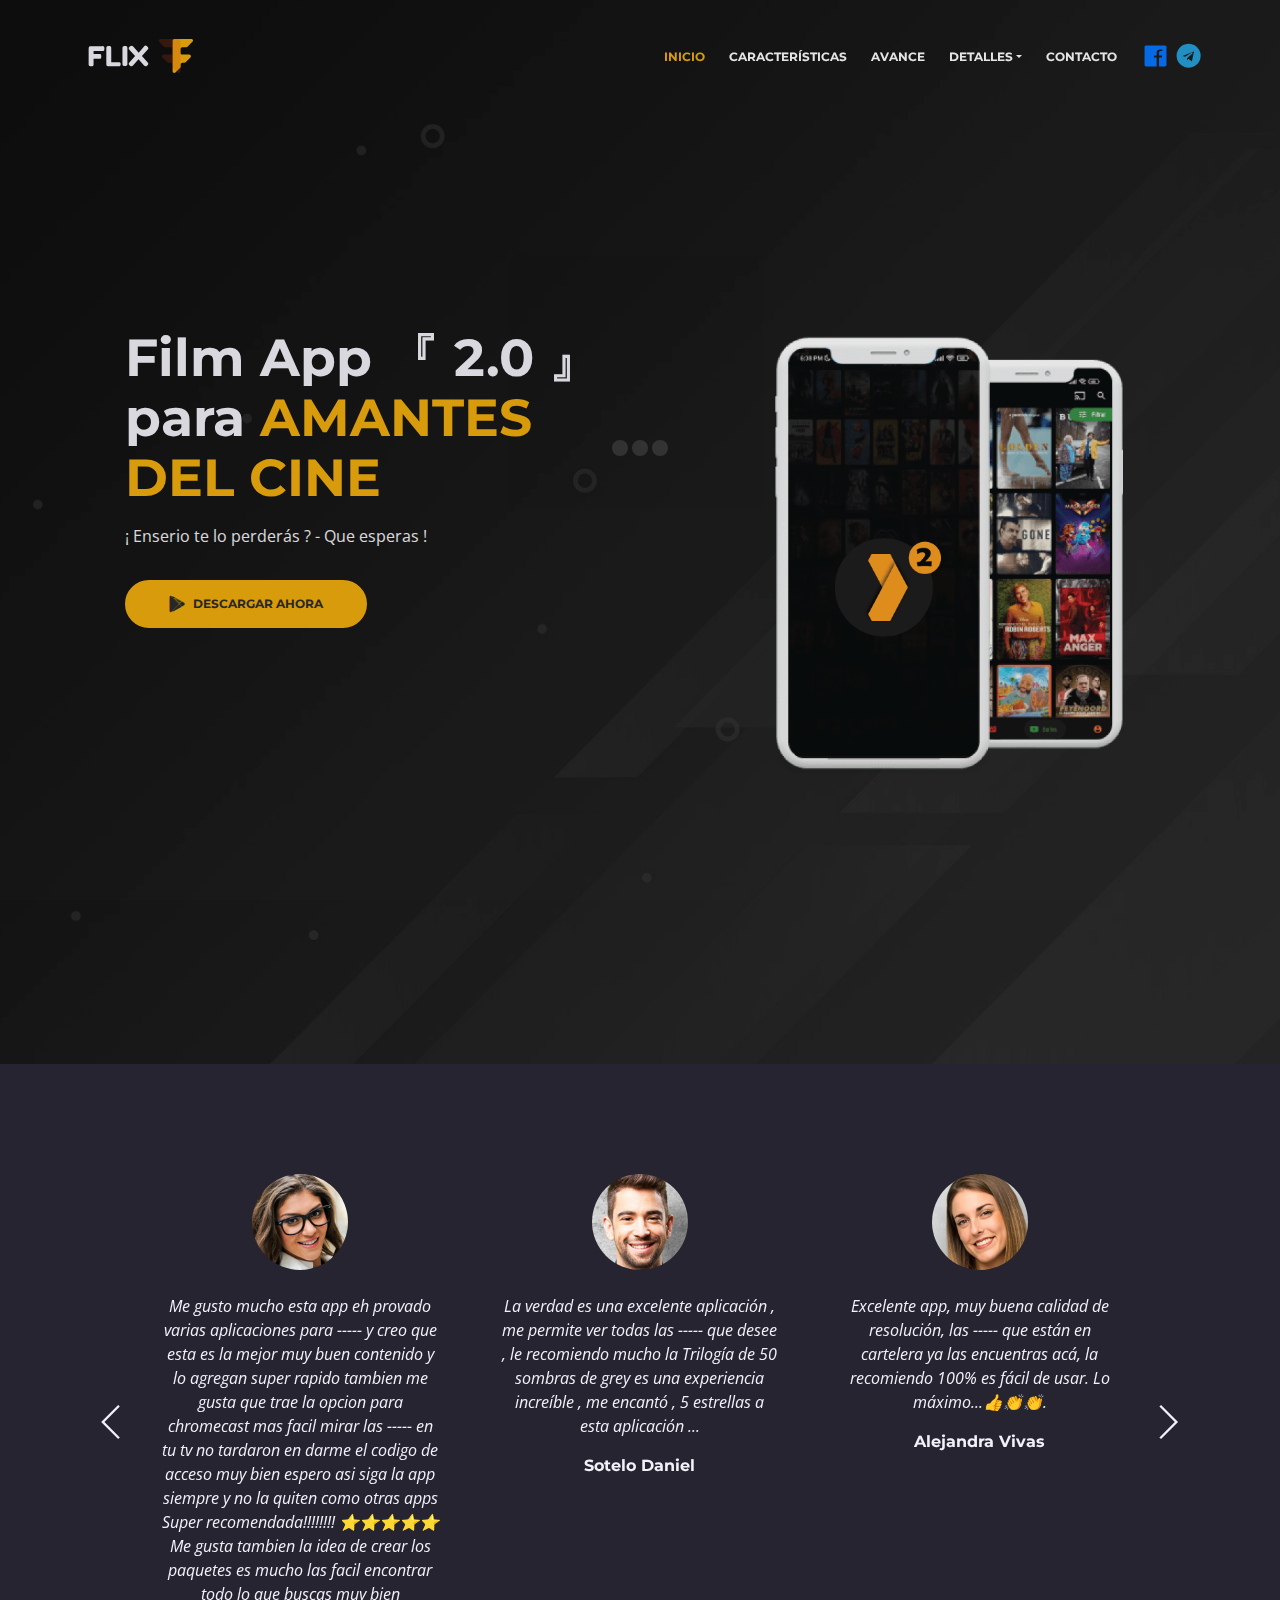
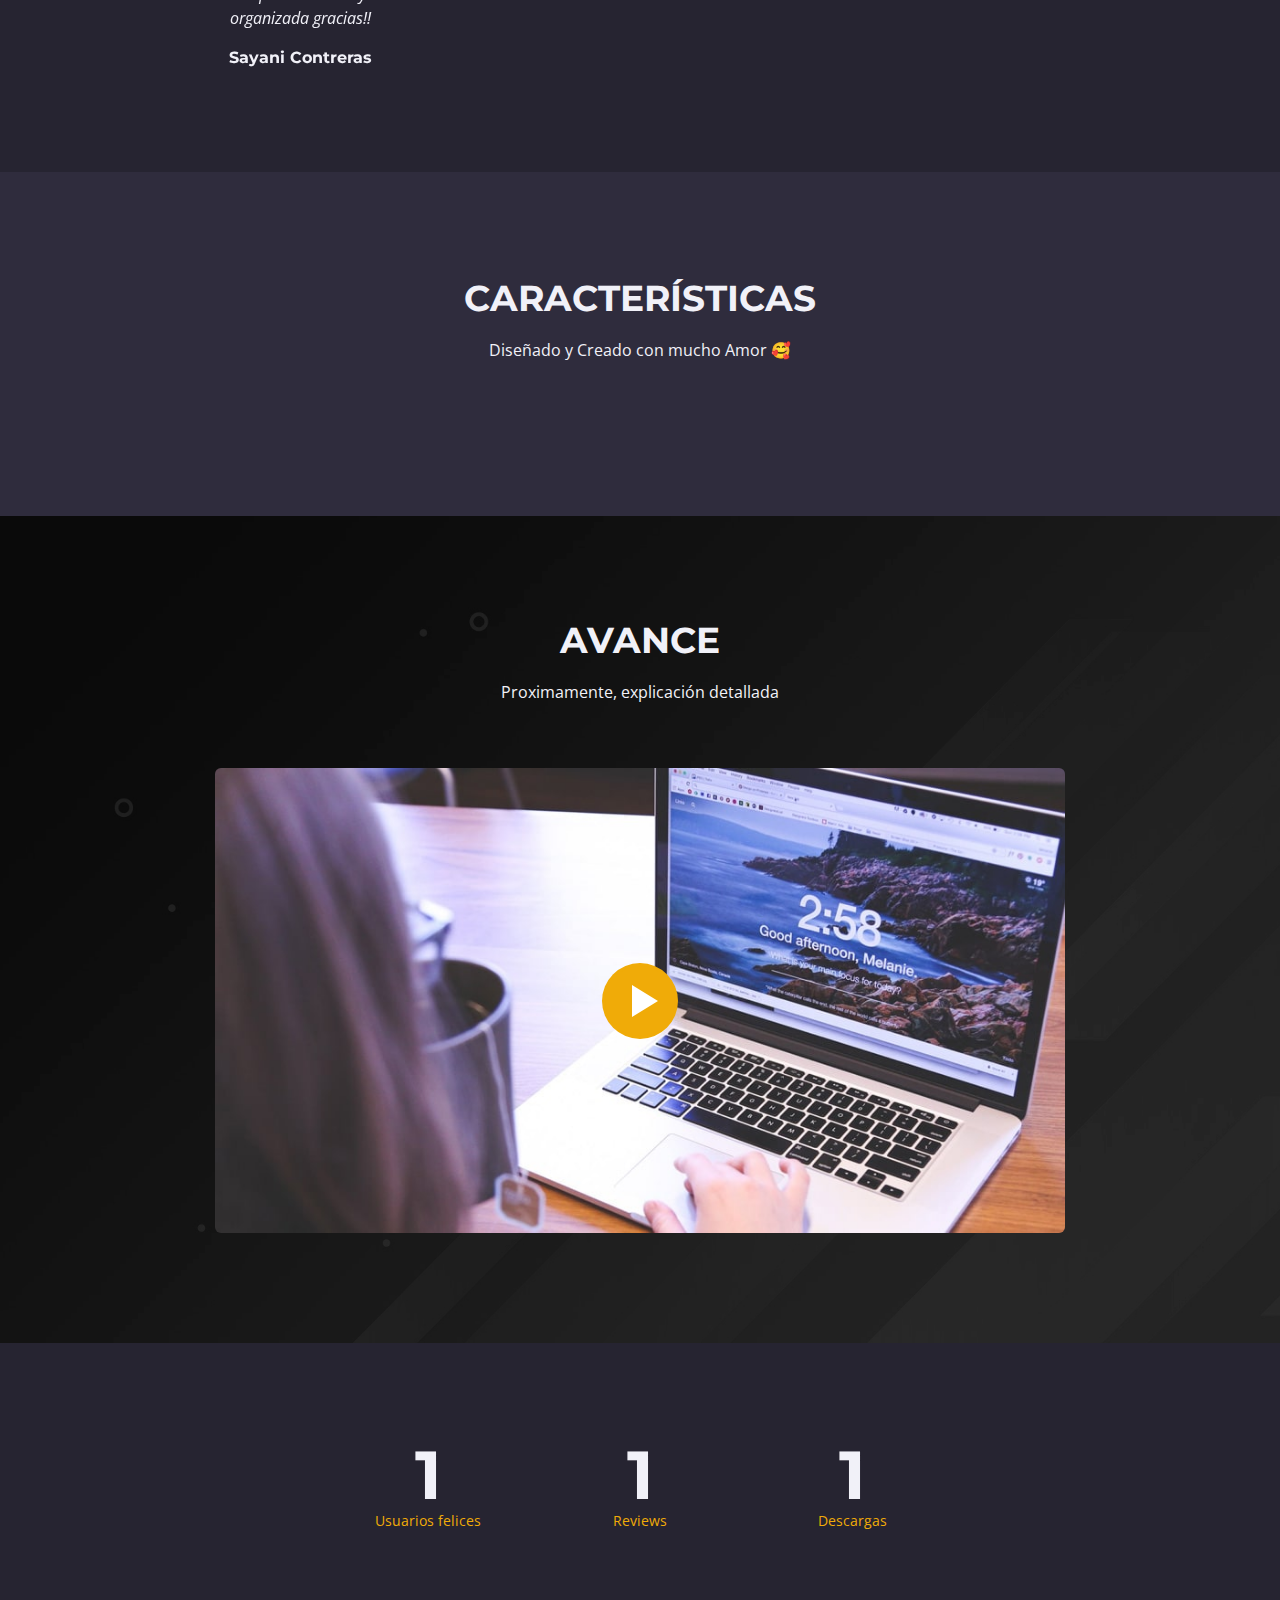
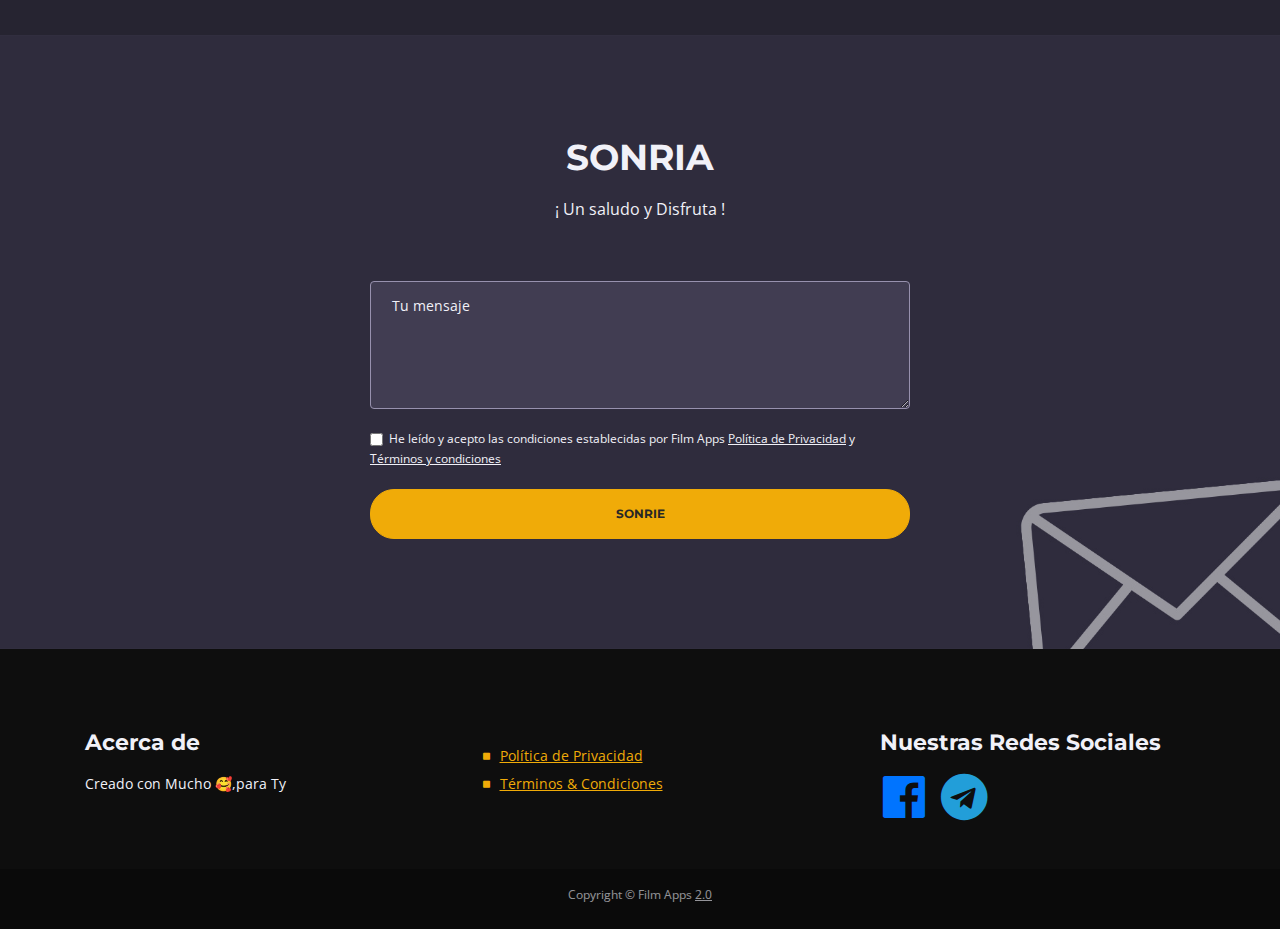
<file: index.html>
<!DOCTYPE html>
<html lang="en">
<head>
    <meta charset="utf-8">
    <meta name="viewport" content="width=device-width, initial-scale=1, shrink-to-fit=no">
    
    <!-- SEO Meta Tags -->
    <meta name="description" content="Film App 2.0 ">
    <meta name="author" content="Film Apps">

    <!-- OG Meta Tags to improve the way the post looks when you share the page on LinkedIn, Facebook, Google+ -->
	<meta property="og:site_name" content="" /> <!-- website name -->
	<meta property="og:site" content="" /> <!-- website link -->
	<meta property="og:title" content=""/> <!-- title shown in the actual shared post -->
	<meta property="og:description" content="" /> <!-- description shown in the actual shared post -->
	<meta property="og:image" content="" /> <!-- image link, make sure it's jpg -->
	<meta property="og:url" content="" /> <!-- where do you want your post to link to -->
	<meta property="og:type" content="article" />

    <!-- Website Title -->
    <title>Film App 2.0</title>
    
    <!-- Styles -->
    <link href="https://fonts.googleapis.com/css?family=Montserrat:400,600,700" rel="stylesheet">
    <link href="https://fonts.googleapis.com/css?family=Open+Sans:400,400i,700,700i" rel="stylesheet">
    <link href="css/bootstrap.css" rel="stylesheet">
    <link href="css/fontawesome-all.css" rel="stylesheet">
    <link href="css/swiper.css" rel="stylesheet">
	<link href="css/magnific-popup.css" rel="stylesheet">
	<link href="css/styles.css" rel="stylesheet">
	
	<!-- Favicon  -->
    <link rel="icon" href="images/favicon.png">
</head>
<body data-spy="scroll" data-target=".fixed-top">
    
    <!-- Preloader -->
	<div class="spinner-wrapper">
        <div class="spinner">
            <div class="bounce1"></div>
            <div class="bounce2"></div>
            <div class="bounce3"></div>
        </div>
    </div>
    <!-- end of preloader -->
    

    <!-- Navbar -->
    <nav class="navbar navbar-expand-md navbar-dark navbar-custom fixed-top">
        <!-- Text Logo - Use this if you don't have a graphic logo -->
        <!-- <a class="navbar-brand logo-text page-scroll" href="index.html">Leno</a> -->

        <!-- Image Logo -->
        <a class="navbar-brand logo-image" href="index.html"><img src="images/logo.svg" alt="alternative"></a> 
        
        <!-- Mobile Menu Toggle Button -->
        <button class="navbar-toggler" type="button" data-toggle="collapse" data-target="#navbarsExampleDefault" aria-controls="navbarsExampleDefault" aria-expanded="false" aria-label="Toggle navigation">
            <span class="navbar-toggler-awesome fas fa-bars"></span>
            <span class="navbar-toggler-awesome fas fa-times"></span>
        </button>
        <!-- end of mobile menu toggle button -->

        <div class="collapse navbar-collapse" id="navbarsExampleDefault">
            <ul class="navbar-nav ml-auto">
                <li class="nav-item">
                    <a class="nav-link page-scroll" href="#header">INICIO <span class="sr-only">(current)</span></a>
                </li>
                <li class="nav-item">
                    <a class="nav-link page-scroll" href="#features">CARACTERÍSTICAS</a>
                </li>
                <li class="nav-item">
                    <a class="nav-link page-scroll" href="#preview">AVANCE</a>
                </li>

                <!-- Dropdown Menu -->          
                <li class="nav-item dropdown">
                    <a class="nav-link dropdown-toggle page-scroll" href="#details" id="navbarDropdown" role="button" aria-haspopup="true" aria-expanded="false">DETALLES</a>
                    <div class="dropdown-menu" aria-labelledby="navbarDropdown">
                        <a class="dropdown-item" href="terms-conditions.html"><span class="item-text">TÉRMINOS & CONDICIONES</span></a>
                        <div class="dropdown-items-divide-hr"></div>
                        <a class="dropdown-item" href="privacy-policy.html"><span class="item-text">POLÍTICA DE PRIVACIDAD</span></a>
                    </div>
                </li>
                <!-- end of dropdown menu -->

                <li class="nav-item">
                    <a class="nav-link page-scroll" href="#contact">CONTACTO</a>
                </li>
            </ul>
            <span class="nav-item social-icons">
                <span class="fa-stack">
                    <a href="">
					<i class="fab fa-facebook fa-stack-2x" style="color:#0074FF"></i>
                    </a>
                </span>
                <span class="fa-stack">
                    <a href="https://bit.ly/FilmAppTelegram">
					<i class="fab fa-telegram fa-stack-2x" style="color:#229ED9"></i>

                    </a>
                </span>
            </span>
        </div>
    </nav> <!-- end of navbar -->
    <!-- end of navbar -->


    <!-- Header -->
    <header id="header" class="header">
        <div class="header-content">
            <div class="container">
                <div class="row">
                    <div class="col-lg-6">
                        <div class="text-container">
                            <h1>Film App 『 2.0 』<br>para <span id="js-rotating">AMANTES DEL CINE, AMANTES DEL SÉPTIMO ARTE, Ty</span></h1>
                            <p class="p-large">¡ Enserio te lo perderás ? - Que esperas !</p>
				   
			
                            <a class="btn-solid-lg page-scroll" href="https://bit.ly/FilmApp2OfficialApk"><i class="fab fa-google-play"></i>DESCARGAR AHORA</a>
                        </div>
                    </div> <!-- end of col -->
                    <div class="col-lg-6">
                        <div class="image-container">
                            <img class="img-fluid" src="images/header-iphone.png" alt="alternative">
                        </div> <!-- end of image-container -->
                    </div> <!-- end of col -->
                </div> <!-- end of row -->
            </div> <!-- end of container -->
        </div> <!-- end of header-content -->
    </header> <!-- end of header -->
    <!-- end of header -->


    <!-- Testimonials -->
    <div class="slider-1">
        <div class="container">
            <div class="row">
                <div class="col-lg-12">

                    <!-- Card Slider -->
                    <div class="slider-container">
                        <div class="swiper-container card-slider">
                            <div class="swiper-wrapper">
                                
                                <!-- Slide -->
                                <div class="swiper-slide">
                                    <div class="card">
                                        <img class="card-image" src="images/testimonial-1.jpg" alt="alternative">
                                        <div class="card-body">
                                            <p class="testimonial-text">Me gusto mucho esta app eh provado varias aplicaciones para ----- y creo que esta es la mejor muy buen contenido y lo agregan super rapido tambien me gusta que trae la opcion para chromecast mas facil mirar las ----- en tu tv no tardaron en darme el codigo de acceso muy bien espero asi siga la app siempre y no la quiten como otras apps Super recomendada!!!!!!!! ⭐⭐⭐⭐⭐ Me gusta tambien la idea de crear los paquetes es mucho las facil encontrar todo lo que buscas muy bien organizada gracias!!</p>
                                            <p class="testimonial-author">Sayani Contreras</p>
                                        </div>
                                    </div>
                                </div> <!-- end of swiper-slide -->
                                <!-- end of slide -->
        
                                <!-- Slide -->
                                <div class="swiper-slide">
                                    <div class="card">
                                        <img class="card-image" src="images/testimonial-2.jpg" alt="alternative">
                                        <div class="card-body">
                                            <p class="testimonial-text">La verdad es una excelente aplicación , me permite ver todas las ----- que desee , le recomiendo mucho la Trilogía de 50 sombras de grey es una experiencia increíble , me encantó , 5 estrellas a esta aplicación ...</p>
                                            <p class="testimonial-author">Sotelo Daniel</p>
                                        </div>
                                    </div>        
                                </div> <!-- end of swiper-slide -->
                                <!-- end of slide -->
        
                                <!-- Slide -->
                                <div class="swiper-slide">
                                    <div class="card">
                                        <img class="card-image" src="images/testimonial-3.jpg" alt="alternative">
                                        <div class="card-body">
                                            <p class="testimonial-text">Excelente app, muy buena calidad de resolución, las ----- que están en cartelera ya las encuentras acá, la recomiendo 100% es fácil de usar. Lo máximo...👍👏👏.</p>
                                            <p class="testimonial-author">Alejandra Vivas</p>
                                        </div>
                                    </div>        
                                </div> <!-- end of swiper-slide -->
                                <!-- end of slide -->
        
                                <!-- Slide -->
                                <div class="swiper-slide">
                                    <div class="card">
                                        <img class="card-image" src="images/testimonial-4.jpg" alt="alternative">
                                        <div class="card-body">
                                            <p class="testimonial-text">De las mejores que probé buenas ---- y en castellano</p>
                                            <p class="testimonial-author">Mariano Fernandez</p>
                                        </div>
                                    </div>
                                </div> <!-- end of swiper-slide -->
                                <!-- end of slide -->
        
                                <!-- Slide -->
                                <div class="swiper-slide">
                                    <div class="card">
                                        <img class="card-image" src="images/testimonial-5.jpg" alt="alternative">
                                        <div class="card-body">
                                            <p class="testimonial-text">Excelentes ------ y se ven muy bien me recomendaron la app</p>
                                            <p class="testimonial-author">Laura Elena</p>
                                        </div>
                                    </div>        
                                </div> <!-- end of swiper-slide -->
                                <!-- end of slide -->
        
                                <!-- Slide -->
                                <div class="swiper-slide">
                                    <div class="card">
                                        <img class="card-image" src="images/testimonial-6.jpg" alt="alternative">
                                        <div class="card-body">
                                            <p class="testimonial-text">Muy buena app una de las mejores de verdad me funciona bien</p>
                                            <p class="testimonial-author">Britzer Perez</p>
                                        </div>
                                    </div>        
                                </div> <!-- end of swiper-slide -->
                                <!-- end of slide -->
                            
                            </div> <!-- end of swiper-wrapper -->
        
                            <!-- Add Arrows -->
                            <div class="swiper-button-next"></div>
                            <div class="swiper-button-prev"></div>
                            <!-- end of add arrows -->
        
                        </div> <!-- end of swiper-container -->
                    </div> <!-- end of slider-container -->
                    <!-- end of card slider -->

                </div> <!-- end of col -->
            </div> <!-- end of row -->
        </div> <!-- end of container -->
    </div> <!-- end of slider-1 -->
    <!-- end of testimonials -->
    

    <!-- Features -->
    <div id="features" class="tabs">
        <div class="container">
            <div class="row">
                <div class="col-lg-12">
                    <h2>CARACTERÍSTICAS</h2>
                    <div class="p-heading p-large">Diseñado y Creado con mucho Amor 🥰</div>
                </div> <!-- end of col -->
            </div> <!-- end of row -->
            <div class="row">

                <!-- Tabs Links -->
				
                <!-- <ul class="nav nav-tabs" id="lenoTabs" role="tablist"> -->
                    <!-- <li class="nav-item"> -->
                        <!-- <a class="nav-link active" id="nav-tab-1" data-toggle="tab" href="#tab-1" role="tab" aria-controls="tab-1" aria-selected="true"><i class="fas fa-cog"></i>CONFIGURING</a> -->
                    <!-- </li> -->
                    <!-- <li class="nav-item"> -->
                        <!-- <a class="nav-link" id="nav-tab-2" data-toggle="tab" href="#tab-2" role="tab" aria-controls="tab-2" aria-selected="false"><i class="fas fa-binoculars"></i>TRACKING</a> -->
                    <!-- </li> -->
                    <!-- <li class="nav-item"> -->
                        <!-- <a class="nav-link" id="nav-tab-3" data-toggle="tab" href="#tab-3" role="tab" aria-controls="tab-3" aria-selected="false"><i class="fas fa-search"></i>MONITORING</a> -->
                    <!-- </li> -->
                <!-- </ul> -->
				
                <!-- end of tabs links -->


                <!-- Tabs Content-->
				
                
				<!-- end of tabs content -->

            </div> <!-- end of row --> 
        </div> <!-- end of container --> 
    </div> <!-- end of tabs -->
    <!-- end of features -->


    <!-- Video -->
    <div id="preview" class="basic-1">
        <div class="container">
            <div class="row">
                <div class="col-lg-12">
                    <h2>AVANCE</h2>
                    <div class="p-heading p-large">Proximamente, explicación detallada</div>
                </div> <!-- end of col -->
            </div> <!-- end of row -->
            <div class="row">
                <div class="col-lg-12">

                    <!-- Video Preview -->
                    <div class="image-container">
                        <div class="video-wrapper">
                            <a class="popup-youtube" data-effect="fadeIn">
                                <img class="img-fluid" src="images/video-frame.jpg" alt="alternative">
                                <span class="video-play-button">
                                    <span></span>
                                </span>
                            </a>
                        </div> <!-- end of video-wrapper -->
                    </div> <!-- end of image-container -->
                    <!-- end of video preview -->

                </div> <!-- end of col -->
            </div> <!-- end of row -->
        </div> <!-- end of container -->
    </div> <!-- end of basic-1 -->
    <!-- end of video -->


  

   


    <!-- Statistics -->
    <div class="counter">
        <div class="container">
            <div class="row">
                <div class="col-lg-12">
                    
                    <!-- Counter -->
                    <div id="counter">
                        <div class="cell">
                            <div class="counter-value number-count" data-count="13">1</div>
							<p class="counter-info">Usuarios felices</p>
                        </div>
                        <div class="cell">
                            <div class="counter-value number-count" data-count="1">1</div>
                            <p class="counter-info">Reviews</p>
                        </div>
                        <div class="cell">
                            <div class="counter-value number-count" data-count="75">1</div>
                            <p class="counter-info">Descargas</p>
                        </div>
                    </div>
                    <!-- end of counter -->
                    
                </div> <!-- end of col -->
            </div> <!-- end of row -->
        </div> <!-- end of container -->
    </div> <!-- end of counter -->
    <!-- end of statistics -->


    <!-- Contact -->
    <div id="contact" class="form">
        <div class="container">
            <div class="row">
                <div class="col-lg-12">
                    <h2>SONRIA</h2>
                    <ul class="list-unstyled li-space-lg">
                        <li class="address">¡ Un saludo y Disfruta !</li>
                        
                    </ul>
                </div> <!-- end of col -->
            </div> <!-- end of row -->
            <div class="row">
                <div class="col-lg-6 offset-lg-3">
                    
                    <!-- Contact Form -->
                    <form id="contactForm" data-toggle="validator" data-focus="false">
                        
                        <div class="form-group">
                            <textarea class="form-control-textarea" id="cmessage" required></textarea>
                            <label class="label-control" for="cmessage">Tu mensaje</label>
                            <div class="help-block with-errors"></div>
                        </div>
                        <div class="form-group checkbox">
                            <input type="checkbox" id="cterms" value="Agreed-to-Terms" required>He leído y acepto las condiciones establecidas por Film Apps <a href="privacy-policy.html">Política de Privacidad</a> y <a href="terms-conditions.html">Términos y condiciones</a> 
                            <div class="help-block with-errors"></div>
                        </div>
                        <div class="form-group">
                            <button type="submit" class="form-control-submit-button">SONRIE</button>
                        </div>
                        <div class="form-message">
                            <div id="cmsgSubmit" class="h3 text-center hidden"></div>
                        </div>
                    </form>
                    <!-- end of contact form -->

                </div> <!-- end of col -->
            </div> <!-- end of row -->
        </div> <!-- end of container -->
    </div> <!-- end of form -->
    <!-- end of contact -->


    <!-- Footer -->
    <div class="footer">
        <div class="container">
            <div class="row">
                <div class="col-md-4">
                    <div class="footer-col">
                        <h4>Acerca de</h4>
                        <p>Creado con Mucho 🥰,para Ty</p>
                    </div>
                </div> <!-- end of col -->
                <div class="col-md-4">
                    <div class="footer-col middle">
                        <h4></h4>
                        <ul class="list-unstyled li-space-lg">
                            <li class="media">
                                <i class="fas fa-square"></i>
                                <div class="media-body"><a class="turquoise" href="privacy-policy.html">Política de Privacidad </a></div>
                            </li>
                            <li class="media">
                                <i class="fas fa-square"></i>
                                <div class="media-body"><a class="turquoise" href="terms-conditions.html">Términos & Condiciones </a></div>
                            </li>
                        </ul>
                    </div>
                </div> 
				<!-- end of col -->
                <div class="col-md-4">
                    <div class="footer-col last">
                        <h4>Nuestras Redes Sociales</h4>
                        <span class="fa-stack">
							<a href="">
							<i class="fab fa-facebook fa-stack-2x" style="color:#0074FF"></i>
							</a>
						</span>
						<span class="fa-stack">
							<a href="https://bit.ly/FilmAppTelegram">
							<i class="fab fa-telegram fa-stack-2x" style="color:#229ED9"></i>

							</a>
						</span>
						<!--
                        <span class="fa-stack">
                            <a href="#your-link">
                                <i class="fas fa-circle fa-stack-2x"></i>
                                <i class="fab fa-twitter fa-stack-1x"></i>
                            </a>
                        </span>
                        <span class="fa-stack">
                            <a href="#your-link">
                                <i class="fas fa-circle fa-stack-2x"></i>
                                <i class="fab fa-google-plus-g fa-stack-1x"></i>
                            </a>
                        </span>
                        <span class="fa-stack">
                            <a href="#your-link">
                                <i class="fas fa-circle fa-stack-2x"></i>
                                <i class="fab fa-instagram fa-stack-1x"></i>
                            </a>
                        </span>
                        <span class="fa-stack">
                            <a href="#your-link">
                                <i class="fas fa-circle fa-stack-2x"></i>
                                <i class="fab fa-linkedin-in fa-stack-1x"></i>
                            </a>
                        </span>
						-->
						
                    </div> 
                </div> <!-- end of col -->
            </div> <!-- end of row -->
        </div> <!-- end of container -->
    </div> <!-- end of footer -->  
    <!-- end of footer -->


    <!-- Copyright -->
    <div class="copyright">
        <div class="container">
            <div class="row">
                <div class="col-lg-12">
                    <p class="p-small">Copyright © Film Apps <a href="">2.0</a></p>
                </div> <!-- end of col -->
            </div> <!-- enf of row -->
        </div> <!-- end of container -->
    </div> <!-- end of copyright --> 
    <!-- end of copyright -->
    
    	
    <!-- Scripts -->
    <script src="js/jquery.min.js"></script> <!-- jQuery for Bootstrap's JavaScript plugins -->
    <script src="js/popper.min.js"></script> <!-- Popper tooltip library for Bootstrap -->
    <script src="js/bootstrap.min.js"></script> <!-- Bootstrap framework -->
    <script src="js/jquery.easing.min.js"></script> <!-- jQuery Easing for smooth scrolling between anchors -->
    <script src="js/swiper.min.js"></script> <!-- Swiper for image and text sliders -->
    <script src="js/jquery.magnific-popup.js"></script> <!-- Magnific Popup for lightboxes -->
    <script src="js/morphext.min.js"></script> <!-- Morphtext rotating text in the header -->
    <script src="js/validator.min.js"></script> <!-- Validator.js - Bootstrap plugin that validates forms -->
    <script src="js/scripts.js"></script> <!-- Custom scripts -->
</body>
</html>
</file>
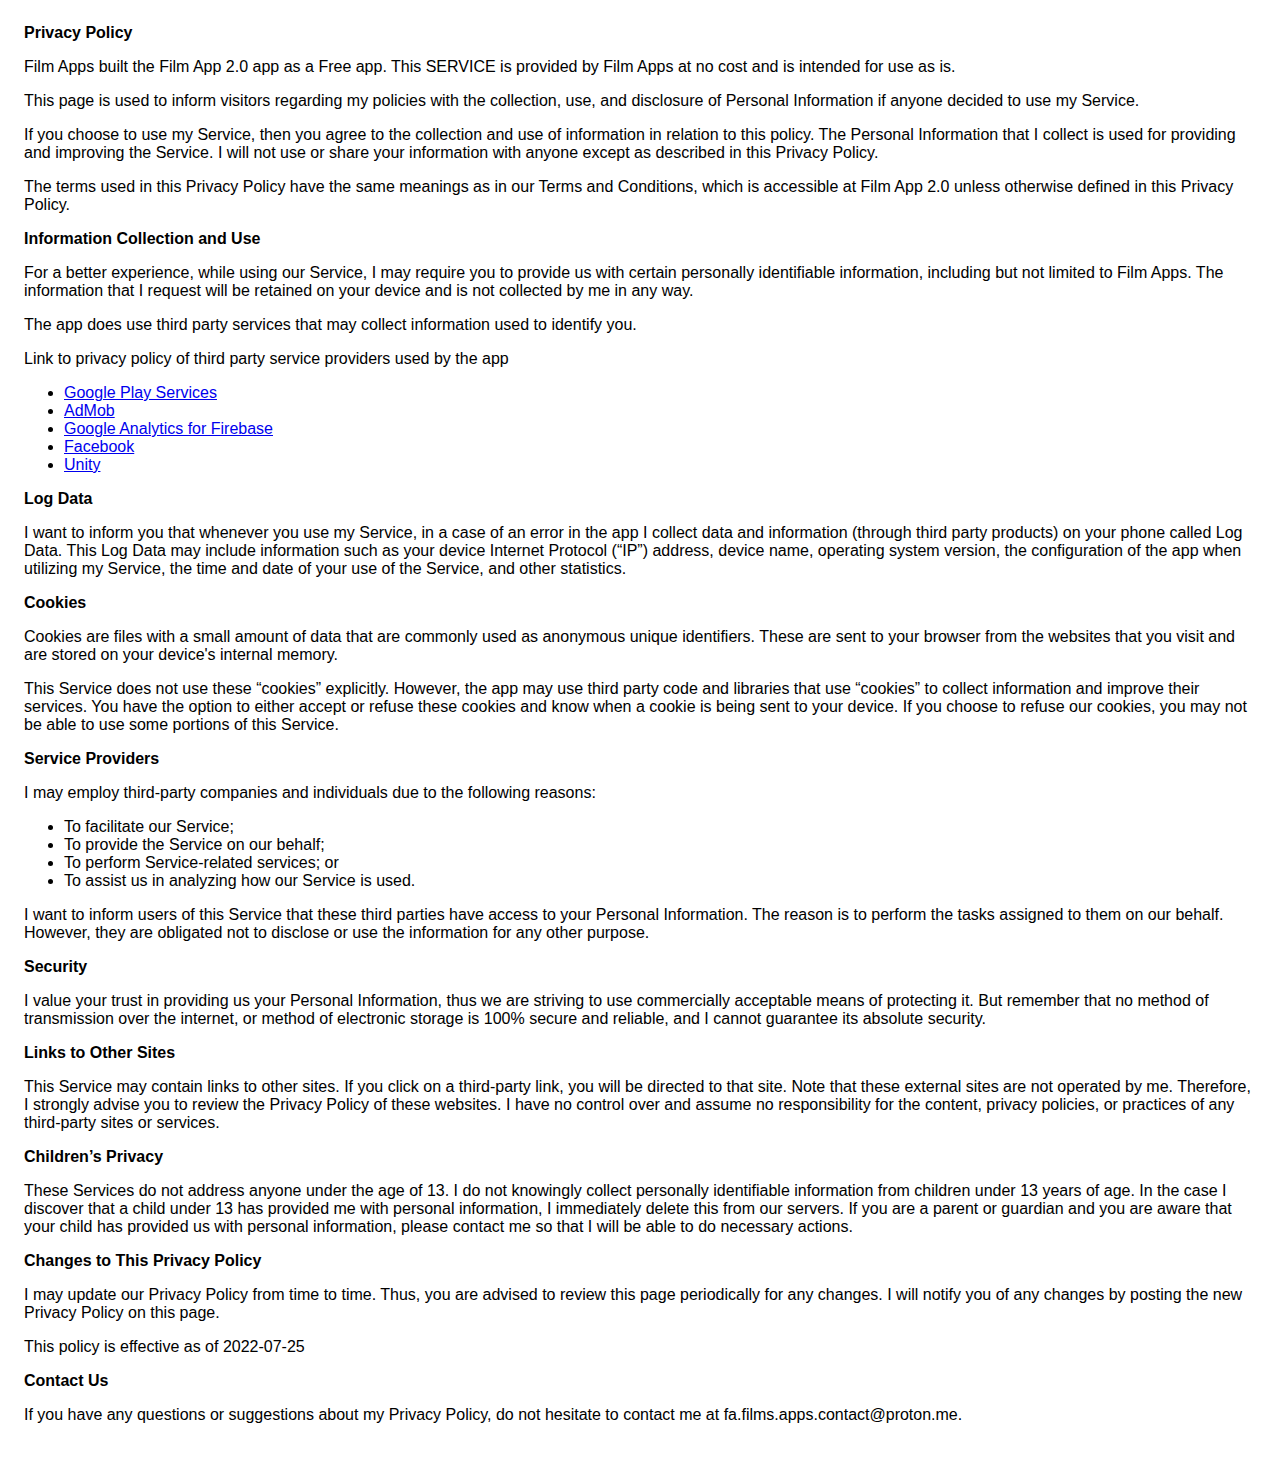
<file: privacy-policy.html>
<!DOCTYPE html>
    <html>
    <head>
      <meta charset='utf-8'>
      <meta name='viewport' content='width=device-width'>
      <title>Privacy Policy</title>
      <style> body { font-family: 'Helvetica Neue', Helvetica, Arial, sans-serif; padding:1em; } </style>
    </head>
    <body>
    <strong>Privacy Policy</strong> <p>
                  Film Apps built the Film App 2.0 app as
                  a Free app. This SERVICE is provided by
                  Film Apps at no cost and is intended for use as
                  is.
                </p> <p>
                  This page is used to inform visitors regarding my
                  policies with the collection, use, and disclosure of Personal
                  Information if anyone decided to use my Service.
                </p> <p>
                  If you choose to use my Service, then you agree to
                  the collection and use of information in relation to this
                  policy. The Personal Information that I collect is
                  used for providing and improving the Service. I will not use or share your information with
                  anyone except as described in this Privacy Policy.
                </p> <p>
                  The terms used in this Privacy Policy have the same meanings
                  as in our Terms and Conditions, which is accessible at
                  Film App 2.0 unless otherwise defined in this Privacy Policy.
                </p> <p><strong>Information Collection and Use</strong></p> <p>
                  For a better experience, while using our Service, I
                  may require you to provide us with certain personally
                  identifiable information, including but not limited to Film Apps. The information that
                  I request will be retained on your device and is not collected by me in any way.
                </p> <div><p>
                    The app does use third party services that may collect
                    information used to identify you.
                  </p> <p>
                    Link to privacy policy of third party service providers used
                    by the app
                  </p> <ul><li><a href="https://www.google.com/policies/privacy/" target="_blank" rel="noopener noreferrer">Google Play Services</a></li><li><a href="https://support.google.com/admob/answer/6128543?hl=en" target="_blank" rel="noopener noreferrer">AdMob</a></li><li><a href="https://firebase.google.com/policies/analytics" target="_blank" rel="noopener noreferrer">Google Analytics for Firebase</a></li><!----><li><a href="https://www.facebook.com/about/privacy/update/printable" target="_blank" rel="noopener noreferrer">Facebook</a></li><!----><!----><!----><!----><!----><!----><li><a href="https://unity3d.com/legal/privacy-policy" target="_blank" rel="noopener noreferrer">Unity</a></li><!----><!----><!----><!----><!----><!----><!----><!----><!----><!----><!----><!----><!----><!----><!----></ul></div> <p><strong>Log Data</strong></p> <p>
                  I want to inform you that whenever you
                  use my Service, in a case of an error in the app
                  I collect data and information (through third party
                  products) on your phone called Log Data. This Log Data may
                  include information such as your device Internet Protocol
                  (“IP”) address, device name, operating system version, the
                  configuration of the app when utilizing my Service,
                  the time and date of your use of the Service, and other
                  statistics.
                </p> <p><strong>Cookies</strong></p> <p>
                  Cookies are files with a small amount of data that are
                  commonly used as anonymous unique identifiers. These are sent
                  to your browser from the websites that you visit and are
                  stored on your device's internal memory.
                </p> <p>
                  This Service does not use these “cookies” explicitly. However,
                  the app may use third party code and libraries that use
                  “cookies” to collect information and improve their services.
                  You have the option to either accept or refuse these cookies
                  and know when a cookie is being sent to your device. If you
                  choose to refuse our cookies, you may not be able to use some
                  portions of this Service.
                </p> <p><strong>Service Providers</strong></p> <p>
                  I may employ third-party companies and
                  individuals due to the following reasons:
                </p> <ul><li>To facilitate our Service;</li> <li>To provide the Service on our behalf;</li> <li>To perform Service-related services; or</li> <li>To assist us in analyzing how our Service is used.</li></ul> <p>
                  I want to inform users of this Service
                  that these third parties have access to your Personal
                  Information. The reason is to perform the tasks assigned to
                  them on our behalf. However, they are obligated not to
                  disclose or use the information for any other purpose.
                </p> <p><strong>Security</strong></p> <p>
                  I value your trust in providing us your
                  Personal Information, thus we are striving to use commercially
                  acceptable means of protecting it. But remember that no method
                  of transmission over the internet, or method of electronic
                  storage is 100% secure and reliable, and I cannot
                  guarantee its absolute security.
                </p> <p><strong>Links to Other Sites</strong></p> <p>
                  This Service may contain links to other sites. If you click on
                  a third-party link, you will be directed to that site. Note
                  that these external sites are not operated by me.
                  Therefore, I strongly advise you to review the
                  Privacy Policy of these websites. I have
                  no control over and assume no responsibility for the content,
                  privacy policies, or practices of any third-party sites or
                  services.
                </p> <p><strong>Children’s Privacy</strong></p> <p>
                  These Services do not address anyone under the age of 13.
                  I do not knowingly collect personally
                  identifiable information from children under 13 years of age. In the case
                  I discover that a child under 13 has provided
                  me with personal information, I immediately
                  delete this from our servers. If you are a parent or guardian
                  and you are aware that your child has provided us with
                  personal information, please contact me so that
                  I will be able to do necessary actions.
                </p> <p><strong>Changes to This Privacy Policy</strong></p> <p>
                  I may update our Privacy Policy from
                  time to time. Thus, you are advised to review this page
                  periodically for any changes. I will
                  notify you of any changes by posting the new Privacy Policy on
                  this page.
                </p> <p>This policy is effective as of 2022-07-25</p> <p><strong>Contact Us</strong></p> <p>
                  If you have any questions or suggestions about my
                  Privacy Policy, do not hesitate to contact me at fa.films.apps.contact@proton.me.
    </body>
    </html>
</file>
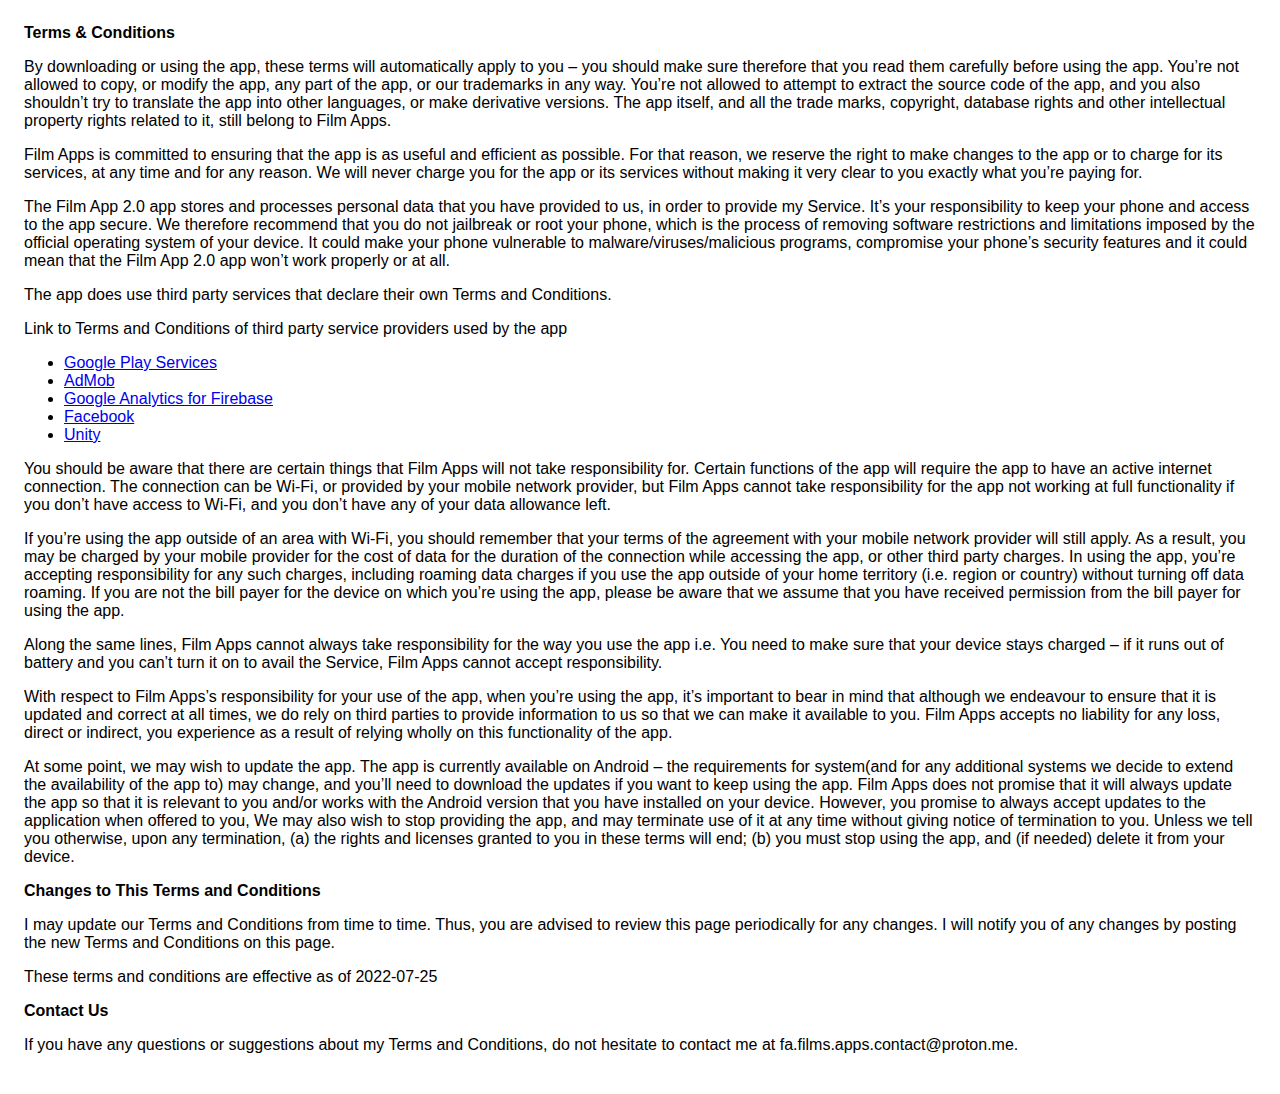
<file: terms-conditions.html>
<!DOCTYPE html>
    <html>
    <head>
      <meta charset='utf-8'>
      <meta name='viewport' content='width=device-width'>
      <title>Terms &amp; Conditions</title>
      <style> body { font-family: 'Helvetica Neue', Helvetica, Arial, sans-serif; padding:1em; } </style>
    </head>
    <body>
    <strong>Terms &amp; Conditions</strong> <p>
                  By downloading or using the app, these terms will
                  automatically apply to you – you should make sure therefore
                  that you read them carefully before using the app. You’re not
                  allowed to copy, or modify the app, any part of the app, or
                  our trademarks in any way. You’re not allowed to attempt to
                  extract the source code of the app, and you also shouldn’t try
                  to translate the app into other languages, or make derivative
                  versions. The app itself, and all the trade marks, copyright,
                  database rights and other intellectual property rights related
                  to it, still belong to Film Apps.
                </p> <p>
                  Film Apps is committed to ensuring that the app is
                  as useful and efficient as possible. For that reason, we
                  reserve the right to make changes to the app or to charge for
                  its services, at any time and for any reason. We will never
                  charge you for the app or its services without making it very
                  clear to you exactly what you’re paying for.
                </p> <p>
                  The Film App 2.0 app stores and processes personal data that
                  you have provided to us, in order to provide my
                  Service. It’s your responsibility to keep your phone and
                  access to the app secure. We therefore recommend that you do
                  not jailbreak or root your phone, which is the process of
                  removing software restrictions and limitations imposed by the
                  official operating system of your device. It could make your
                  phone vulnerable to malware/viruses/malicious programs,
                  compromise your phone’s security features and it could mean
                  that the Film App 2.0 app won’t work properly or at all.
                </p> <div><p>
                    The app does use third party services that declare their own
                    Terms and Conditions.
                  </p> <p>
                    Link to Terms and Conditions of third party service
                    providers used by the app
                  </p> <ul><li><a href="https://policies.google.com/terms" target="_blank" rel="noopener noreferrer">Google Play Services</a></li><li><a href="https://developers.google.com/admob/terms" target="_blank" rel="noopener noreferrer">AdMob</a></li><li><a href="https://firebase.google.com/terms/analytics" target="_blank" rel="noopener noreferrer">Google Analytics for Firebase</a></li><!----><li><a href="https://www.facebook.com/legal/terms/plain_text_terms" target="_blank" rel="noopener noreferrer">Facebook</a></li><!----><!----><!----><!----><!----><!----><li><a href="https://unity3d.com/legal/terms-of-service" target="_blank" rel="noopener noreferrer">Unity</a></li><!----><!----><!----><!----><!----><!----><!----><!----><!----><!----><!----><!----><!----><!----><!----></ul></div> <p>
                  You should be aware that there are certain things that
                  Film Apps will not take responsibility for. Certain
                  functions of the app will require the app to have an active
                  internet connection. The connection can be Wi-Fi, or provided
                  by your mobile network provider, but Film Apps
                  cannot take responsibility for the app not working at full
                  functionality if you don’t have access to Wi-Fi, and you don’t
                  have any of your data allowance left.
                </p> <p></p> <p>
                  If you’re using the app outside of an area with Wi-Fi, you
                  should remember that your terms of the agreement with your
                  mobile network provider will still apply. As a result, you may
                  be charged by your mobile provider for the cost of data for
                  the duration of the connection while accessing the app, or
                  other third party charges. In using the app, you’re accepting
                  responsibility for any such charges, including roaming data
                  charges if you use the app outside of your home territory
                  (i.e. region or country) without turning off data roaming. If
                  you are not the bill payer for the device on which you’re
                  using the app, please be aware that we assume that you have
                  received permission from the bill payer for using the app.
                </p> <p>
                  Along the same lines, Film Apps cannot always take
                  responsibility for the way you use the app i.e. You need to
                  make sure that your device stays charged – if it runs out of
                  battery and you can’t turn it on to avail the Service,
                  Film Apps cannot accept responsibility.
                </p> <p>
                  With respect to Film Apps’s responsibility for your
                  use of the app, when you’re using the app, it’s important to
                  bear in mind that although we endeavour to ensure that it is
                  updated and correct at all times, we do rely on third parties
                  to provide information to us so that we can make it available
                  to you. Film Apps accepts no liability for any
                  loss, direct or indirect, you experience as a result of
                  relying wholly on this functionality of the app.
                </p> <p>
                  At some point, we may wish to update the app. The app is
                  currently available on Android – the requirements for
                  system(and for any additional systems we
                  decide to extend the availability of the app to) may change,
                  and you’ll need to download the updates if you want to keep
                  using the app. Film Apps does not promise that it
                  will always update the app so that it is relevant to you
                  and/or works with the Android version that you have
                  installed on your device. However, you promise to always
                  accept updates to the application when offered to you, We may
                  also wish to stop providing the app, and may terminate use of
                  it at any time without giving notice of termination to you.
                  Unless we tell you otherwise, upon any termination, (a) the
                  rights and licenses granted to you in these terms will end;
                  (b) you must stop using the app, and (if needed) delete it
                  from your device.
                </p> <p><strong>Changes to This Terms and Conditions</strong></p> <p>
                  I may update our Terms and Conditions
                  from time to time. Thus, you are advised to review this page
                  periodically for any changes. I will
                  notify you of any changes by posting the new Terms and
                  Conditions on this page.
                </p> <p>
                  These terms and conditions are effective as of 2022-07-25
                </p> <p><strong>Contact Us</strong></p> <p>
                  If you have any questions or suggestions about my
                  Terms and Conditions, do not hesitate to contact me
                  at fa.films.apps.contact@proton.me.
    </body>
    </html>
</file>
<file: css/styles.css>
/* Template: Juno - Multipurpose Landing Page Pack
   Author: InovatikThemes
   Created: Mar 2019
   Description: Master CSS file
*/

/*****************************************
Table Of Contents:

01. General Styles
02. Preloader
03. Navigation
04. Header
05. Features
******************************************/

/*****************************************
Colors:

- Text, navbar links - white #f1f1f8
- Buttons, bullets, icons - turquoise #F0AB08
- Navbar - navy #272727
- Backgrounds - dark denim #262431
- Backgrounds - denim #2f2c3d
******************************************/


/******************************/
/*     01. General Styles     */
/******************************/
body,
html {
    width: 100%;
	height: 100%;
}

body, p {
	color: #f1f1f8; 
	font: 400 0.875rem/1.375rem "Open Sans", sans-serif;
}

.p-large {
	color: #f1f1f8;
	font: 400 1rem/1.5rem "Open Sans", sans-serif;
}

.p-small {
	color: #f1f1f8;
	font: 400 0.75rem/1.25rem "Open Sans", sans-serif;
}

.p-heading {
	margin-bottom: 3.75rem;
	text-align: center;
}

.li-space-lg li {
	margin-bottom: 0.375rem;
}

.indent {
	padding-left: 1.25rem;
}

h1 {
	color: #f1f1f8;
	font: 700 2.5rem/2.875rem "Montserrat", sans-serif;
}

h2 {
	color: #f1f1f8;
	font: 700 2.25rem/2.75rem "Montserrat", sans-serif;
}

h3 {
	color: #f1f1f8;
	font: 700 1.75rem/2.125rem "Montserrat", sans-serif;
}

h4 {
	color: #f1f1f8;
	font: 700 1.375rem/1.75rem "Montserrat", sans-serif;
}

h5 {
	color: #f1f1f8;
	font: 700 1.125rem/1.625rem "Montserrat", sans-serif;
}

h6 {
	color: #f1f1f8;
	font: 700 1rem/1.5rem "Montserrat", sans-serif;
}

a {
	color: #f1f1f8;
	text-decoration: underline;
}

a:hover {
	color: #f1f1f8;
	text-decoration: underline;
}

a.turquoise {
	color: #F0AB08;
}

a.white {
	color: #fff;
}

.testimonial-text {
	font: italic 400 1rem/1.5rem "Open Sans", sans-serif;
}

.testimonial-author {
	font: 700 1rem/1.5rem "Montserrat", sans-serif;
}

.btn-solid-reg {
	display: inline-block;
	padding: 1.1875rem 2.125rem 1.1875rem 2.125rem;
	border: 0.125rem solid #F0AB08;
	border-radius: 2rem;
	background-color: #F0AB08;
	color: #fff;
	font: 700 0.75rem/0 "Montserrat", sans-serif;
	text-decoration: none;
	transition: all 0.2s;
}

.btn-solid-reg:hover {
	background-color: transparent;
	color: #F0AB08;
	text-decoration: none;
}

.btn-solid-lg {
	display: inline-block;
	padding: 1.375rem 2.625rem 1.375rem 2.625rem;
	border: 0.125rem solid #F0AB08;
	border-radius: 2rem;
	background-color: #F0AB08;
	color: #272727;
	font: 700 0.75rem/0 "Montserrat", sans-serif;
	text-decoration: none;
	transition: all 0.2s;
}

.btn-solid-lg:hover {
	background-color: transparent;
	color: #F0AB08;
	text-decoration: none;
}

.btn-solid-lg .fab {
	margin-right: 0.5rem;
	font-size: 1.25rem;
	line-height: 0;
	vertical-align: top;
}

.btn-solid-lg .fab.fa-google-play {
	font-size: 1rem;
}

.btn-outline-reg {
	display: inline-block;
	padding: 1.1875rem 2.125rem 1.1875rem 2.125rem;
	border: 0.125rem solid #F0AB08;
	border-radius: 2rem;
	background-color: transparent;
	color: #F0AB08;
	font: 700 0.75rem/0 "Montserrat", sans-serif;
	text-decoration: none;
	transition: all 0.2s;
}

.btn-outline-reg:hover {
	background-color: #F0AB08;
	color: #fff;
	text-decoration: none;
}

.btn-outline-lg {
	display: inline-block;
	padding: 1.375rem 2.625rem 1.375rem 2.625rem;
	border: 0.125rem solid #F0AB08;
	border-radius: 2rem;
	background-color: transparent;
	color: #F0AB08;
	font: 700 0.75rem/0 "Montserrat", sans-serif;
	text-decoration: none;
	transition: all 0.2s;
}

.btn-outline-lg:hover {
	background-color: #F0AB08;
	color: #fff;
	text-decoration: none;
}

.btn-outline-sm {
	display: inline-block;
	padding: 1rem 1.625rem 0.875rem 1.625rem;
	border: 0.125rem solid #F0AB08;
	border-radius: 2rem;
	background-color: transparent;
	color: #F0AB08;
	font: 700 0.625rem/0 "Montserrat", sans-serif;
	text-decoration: none;
	transition: all 0.2s;
}

.btn-outline-sm:hover {
	background-color: #F0AB08;
	color: #fff;
	text-decoration: none;
}

.form-group {
	position: relative;
	margin-bottom: 1.25rem;
}

.form-group.has-error.has-danger {
	margin-bottom: 0.625rem;
}

.form-group.has-error.has-danger .help-block.with-errors ul {
	margin-top: 0.375rem;
}

.label-control {
	position: absolute;
	top: 0.87rem;
	left: 1.375rem;
	color: #f1f1f8;
	opacity: 1;
	font: 400 0.875rem/1.375rem "Open Sans", sans-serif;
	cursor: text;
	transition: all 0.2s ease;
}

/* IE10+ hack to solve lower label text position compared to the rest of the browsers */
@media screen and (-ms-high-contrast: active), screen and (-ms-high-contrast: none) {  
	.label-control {
		top: 0.9375rem;
	}
}

.form-control-input:focus + .label-control,
.form-control-input.notEmpty + .label-control,
.form-control-textarea:focus + .label-control,
.form-control-textarea.notEmpty + .label-control {
	top: 0.125rem;
	opacity: 1;
	font-size: 0.75rem;
	font-weight: 700;
}

.form-control-input,
.form-control-select {
	display: block; /* needed for proper display of the label in Firefox, IE, Edge */
	width: 100%;
	padding-top: 1.0625rem;
	padding-bottom: 0.0625rem;
	padding-left: 1.3125rem;
	border: 1px solid #9791ae;
	border-radius: 0.25rem;
	background-color: #413d52;
	color: #f1f1f8;
	font: 400 0.875rem/1.875rem "Open Sans", sans-serif;
	transition: all 0.2s;
	-webkit-appearance: none; /* removes inner shadow on form inputs on ios safari */
}

.form-control-select {
	padding-top: 0.5rem;
	padding-bottom: 0.5rem;
	height: 3rem;
}

/* IE10+ hack to solve lower label text position compared to the rest of the browsers */
@media screen and (-ms-high-contrast: active), screen and (-ms-high-contrast: none) {  
	.form-control-input {
		padding-top: 1.25rem;
		padding-bottom: 0.75rem;
		line-height: 1.75rem;
	}

	.form-control-select {
		padding-top: 0.875rem;
		padding-bottom: 0.75rem;
		height: 3.125rem;
		line-height: 2.125rem;
	}
}

select {
    /* you should keep these first rules in place to maintain cross-browser behavior */
    -webkit-appearance: none;
	-moz-appearance: none;
	-ms-appearance: none;
    -o-appearance: none;
    appearance: none;
    background-image: url('../images/down-arrow.png');
    background-position: 96% 50%;
    background-repeat: no-repeat;
    outline: none;
}

select::-ms-expand {
    display: none; /* removes the ugly default down arrow on select form field in IE11 */
}

.form-control-textarea {
	display: block; /* used to eliminate a bottom gap difference between Chrome and IE/FF */
	width: 100%;
	height: 8rem; /* used instead of html rows to normalize height between Chrome and IE/FF */
	padding-top: 1.25rem;
	padding-left: 1.3125rem;
	border: 1px solid #9791ae;
	border-radius: 0.25rem;
	background-color: #413d52;
	color: #f1f1f8;
	font: 400 0.875rem/1.75rem "Open Sans", sans-serif;
	transition: all 0.2s;
}

.form-control-input:focus,
.form-control-select:focus,
.form-control-textarea:focus {
	border: 1px solid #f1f1f8;
	outline: none; /* Removes blue border on focus */
}

.form-control-input:hover,
.form-control-select:hover,
.form-control-textarea:hover {
	border: 1px solid #f1f1f8;
}

.checkbox {
	font: 400 0.75rem/1.25rem "Open Sans", sans-serif;
}

input[type='checkbox'] {
	vertical-align: -15%;
	margin-right: 0.375rem;
}

/* IE10+ hack to raise checkbox field position compared to the rest of the browsers */
@media screen and (-ms-high-contrast: active), screen and (-ms-high-contrast: none) {  
	input[type='checkbox'] {
		vertical-align: -9%;
	}
}

.form-control-submit-button {
	display: inline-block;
	width: 100%;
	height: 3.125rem;
	border: 1px solid #F0AB08;
	border-radius: 1.5rem;
	background-color: #F0AB08;
	color: #272727;
	font: 700 0.75rem/1.75rem "Montserrat", sans-serif;
	cursor: pointer;
	transition: all 0.2s;
}

.form-control-submit-button:hover {
	background-color: transparent;
	color: #F0AB08;
}

/* Form Success And Error Message Formatting */
#cmsgSubmit.h3.text-center.tada.animated,
#pmsgSubmit.h3.text-center.tada.animated,
#cmsgSubmit.h3.text-center,
#pmsgSubmit.h3.text-center {
	display: block;
	margin-bottom: 0;
	color: #f1f1f8;
	font: 400 1.125rem/1rem "Open Sans", sans-serif;
}

.help-block.with-errors .list-unstyled {
	color: #f1f1f8;
	font-size: 0.75rem;
	line-height: 1.125rem;
	text-align: left;
}

.help-block.with-errors ul {
	margin-bottom: 0;
}
/* end of form success and error message formatting */

/* Form Success And Error Message Animation - Animate.css */
@-webkit-keyframes tada {
	from {
		-webkit-transform: scale3d(1, 1, 1);
		-ms-transform: scale3d(1, 1, 1);
		transform: scale3d(1, 1, 1);
	}
	10%, 20% {
		-webkit-transform: scale3d(.9, .9, .9) rotate3d(0, 0, 1, -3deg);
		-ms-transform: scale3d(.9, .9, .9) rotate3d(0, 0, 1, -3deg);
		transform: scale3d(.9, .9, .9) rotate3d(0, 0, 1, -3deg);
	}
	30%, 50%, 70%, 90% {
		-webkit-transform: scale3d(1.1, 1.1, 1.1) rotate3d(0, 0, 1, 3deg);
		-ms-transform: scale3d(1.1, 1.1, 1.1) rotate3d(0, 0, 1, 3deg);
		transform: scale3d(1.1, 1.1, 1.1) rotate3d(0, 0, 1, 3deg);
	}
	40%, 60%, 80% {
		-webkit-transform: scale3d(1.1, 1.1, 1.1) rotate3d(0, 0, 1, -3deg);
		-ms-transform: scale3d(1.1, 1.1, 1.1) rotate3d(0, 0, 1, -3deg);
		transform: scale3d(1.1, 1.1, 1.1) rotate3d(0, 0, 1, -3deg);
	}
	to {
		-webkit-transform: scale3d(1, 1, 1);
		-ms-transform: scale3d(1, 1, 1);
		transform: scale3d(1, 1, 1);
	}
}

@keyframes tada {
	from {
		-webkit-transform: scale3d(1, 1, 1);
		-ms-transform: scale3d(1, 1, 1);
		transform: scale3d(1, 1, 1);
	}
	10%, 20% {
		-webkit-transform: scale3d(.9, .9, .9) rotate3d(0, 0, 1, -3deg);
		-ms-transform: scale3d(.9, .9, .9) rotate3d(0, 0, 1, -3deg);
		transform: scale3d(.9, .9, .9) rotate3d(0, 0, 1, -3deg);
	}
	30%, 50%, 70%, 90% {
		-webkit-transform: scale3d(1.1, 1.1, 1.1) rotate3d(0, 0, 1, 3deg);
		-ms-transform: scale3d(1.1, 1.1, 1.1) rotate3d(0, 0, 1, 3deg);
		transform: scale3d(1.1, 1.1, 1.1) rotate3d(0, 0, 1, 3deg);
	}
	40%, 60%, 80% {
		-webkit-transform: scale3d(1.1, 1.1, 1.1) rotate3d(0, 0, 1, -3deg);
		-ms-transform: scale3d(1.1, 1.1, 1.1) rotate3d(0, 0, 1, -3deg);
		transform: scale3d(1.1, 1.1, 1.1) rotate3d(0, 0, 1, -3deg);
	}
	to {
		-webkit-transform: scale3d(1, 1, 1);
		-ms-transform: scale3d(1, 1, 1);
		transform: scale3d(1, 1, 1);
	}
}

.tada {
	-webkit-animation-name: tada;
	animation-name: tada;
}

.animated {
	-webkit-animation-duration: 1s;
	animation-duration: 1s;
	-webkit-animation-fill-mode: both;
	animation-fill-mode: both;
}
/* end of form success and error message animation - Animate.css */

/* Fade-move Animation For Lightbox - Magnific Popup */
/* at start */
.my-mfp-slide-bottom .zoom-anim-dialog {
	opacity: 0;
	transition: all 0.2s ease-out;
	-webkit-transform: translateY(-1.25rem) perspective(37.5rem) rotateX(10deg);
	-ms-transform: translateY(-1.25rem) perspective(37.5rem) rotateX(10deg);
	transform: translateY(-1.25rem) perspective(37.5rem) rotateX(10deg);
}

/* animate in */
.my-mfp-slide-bottom.mfp-ready .zoom-anim-dialog {
	opacity: 1;
	-webkit-transform: translateY(0) perspective(37.5rem) rotateX(0); 
	-ms-transform: translateY(0) perspective(37.5rem) rotateX(0); 
	transform: translateY(0) perspective(37.5rem) rotateX(0); 
}

/* animate out */
.my-mfp-slide-bottom.mfp-removing .zoom-anim-dialog {
	opacity: 0;
	-webkit-transform: translateY(-0.625rem) perspective(37.5rem) rotateX(10deg); 
	-ms-transform: translateY(-0.625rem) perspective(37.5rem) rotateX(10deg); 
	transform: translateY(-0.625rem) perspective(37.5rem) rotateX(10deg); 
}

/* dark overlay, start state */
.my-mfp-slide-bottom.mfp-bg {
	opacity: 0;
	transition: opacity 0.2s ease-out;
}

/* animate in */
.my-mfp-slide-bottom.mfp-ready.mfp-bg {
	opacity: 0.8;
}
/* animate out */
.my-mfp-slide-bottom.mfp-removing.mfp-bg {
	opacity: 0;
}
/* end of fade-move animation for lightbox - magnific popup */

/* Fade Animation For Image Slider - Magnific Popup */
@-webkit-keyframes fadeIn {
	from {
		opacity: 0;
	}
	to {
		opacity: 1;
	}
}

@keyframes fadeIn {
	from {
		opacity: 0;
	}
	to {
		opacity: 1;
	}
}

.fadeIn {
	-webkit-animation: fadeIn 0.6s;
	animation: fadeIn 0.6s;
}

@-webkit-keyframes fadeOut {
	from {
		opacity: 1;
	}
	to {
		opacity: 0;
	}
}

@keyframes fadeOut {
	from {
		opacity: 1;
	}
	to {
		opacity: 0;
	}
}

.fadeOut {
	-webkit-animation: fadeOut 0.8s;
	animation: fadeOut 0.8s;
}
/* end of fade animation for image slider - magnific popup */


/*************************/
/*     02. Preloader     */
/*************************/
.spinner-wrapper {
	position: fixed;
	z-index: 999999;
	top: 0;
	right: 0;
	bottom: 0;
	left: 0;
	background: #272727;
}

.spinner {
	position: absolute;
	top: 50%; /* centers the loading animation vertically one the screen */
	left: 50%; /* centers the loading animation horizontally one the screen */
	width: 3.75rem;
	height: 1.25rem;
	margin: -0.625rem 0 0 -1.875rem; /* is width and height divided by two */ 
	text-align: center;
}

.spinner > div {
	display: inline-block;
	width: 1rem;
	height: 1rem;
	border-radius: 100%;
	background-color: #fff;
	-webkit-animation: sk-bouncedelay 1.4s infinite ease-in-out both;
	animation: sk-bouncedelay 1.4s infinite ease-in-out both;
}

.spinner .bounce1 {
	-webkit-animation-delay: -0.32s;
	animation-delay: -0.32s;
}

.spinner .bounce2 {
	-webkit-animation-delay: -0.16s;
	animation-delay: -0.16s;
}

@-webkit-keyframes sk-bouncedelay {
	0%, 80%, 100% { -webkit-transform: scale(0); }
	40% { -webkit-transform: scale(1.0); }
}

@keyframes sk-bouncedelay {
	0%, 80%, 100% { 
		-webkit-transform: scale(0);
		-ms-transform: scale(0);
		transform: scale(0);
	} 40% { 
		-webkit-transform: scale(1.0);
		-ms-transform: scale(1.0);
		transform: scale(1.0);
	}
}


/**************************/
/*     03. Navigation     */
/**************************/
.navbar-custom {
	background-color: #000000e8;
	box-shadow: 0 0.0625rem 0.375rem 0 rgba(0, 0, 0, 0.1);
	font: 700 0.75rem/2rem "Montserrat", sans-serif;
	transition: all 0.2s;
}

.navbar-custom .navbar-brand.logo-image img {
    width: 113px;
	height: 34px;
	margin-bottom: 1px;
	-webkit-backface-visibility: hidden;
}

.navbar-custom .navbar-brand.logo-text {
	font: 700 2.375rem/1.5rem "Montserrat", sans-serif;
	color: #fff;
	letter-spacing: -0.5px;
	text-decoration: none;
}

.navbar-custom .navbar-nav {
	margin-top: 0.75rem;
}

.navbar-custom .nav-item .nav-link {
	padding: 0 0.75rem 0 0.75rem;
	color: #fff;
	text-decoration: none;
	transition: all 0.2s ease;
}

.navbar-custom .nav-item .nav-link:hover,
.navbar-custom .nav-item .nav-link.active {
	color: #F0AB08;
}

/* Dropdown Menu */
.navbar-custom .dropdown:hover > .dropdown-menu {
	display: block; /* this makes the dropdown menu stay open while hovering it */
	min-width: auto;
	animation: fadeDropdown 0.2s; /* required for the fade animation */
}

@keyframes fadeDropdown {
    0% {
        opacity: 0;
    }

    100% {
        opacity: 1;
    }
}

.navbar-custom .dropdown-toggle:focus { /* removes dropdown outline on focus  */
	outline: 0;
}

.navbar-custom .dropdown-menu {
	margin-top: 0;
	border: none;
	border-radius: 0.25rem;
	background-color: #272727;
}

.navbar-custom .dropdown-item {
	color: #fff;
	text-decoration: none;
}

.navbar-custom .dropdown-item:hover {
	background-color: #272727;
}

.navbar-custom .dropdown-item .item-text {
	font: 700 0.75rem/1.5rem "Montserrat", sans-serif;
}

.navbar-custom .dropdown-item:hover .item-text {
	color: #F0AB08;
}

.navbar-custom .dropdown-items-divide-hr {
	width: 100%;
	height: 1px;
	margin: 0.25rem auto 0.25rem auto;
	border: none;
	background-color: #b5bcc4;
	opacity: 0.2;
}
/* end of dropdown menu */

.navbar-custom .social-icons {
	display: none;
}

.navbar-custom .navbar-toggler {
	border: none;
	color: #fff;
	font-size: 2rem;
}

.navbar-custom button[aria-expanded='false'] .navbar-toggler-awesome.fas.fa-times{
	display: none;
}

.navbar-custom button[aria-expanded='false'] .navbar-toggler-awesome.fas.fa-bars{
	display: inline-block;
}

.navbar-custom button[aria-expanded='true'] .navbar-toggler-awesome.fas.fa-bars{
	display: none;
}

.navbar-custom button[aria-expanded='true'] .navbar-toggler-awesome.fas.fa-times{
	display: inline-block;
	margin-right: 0.125rem;
}


/*********************/
/*    04. Header     */
/*********************/
.header {
	background: linear-gradient(to bottom right, rgba(72, 72, 212, 0), rgba(241, 104, 104, 0)), url('../images/header-background.jpg') center center no-repeat;
	background-size: cover;
}

.header .header-content {
	padding-top: 8.5rem;
	padding-bottom: 7rem;
	text-align: center;
}

.header .text-container {
	margin-bottom: 3rem;
}

.header h1 {
	margin-bottom: 1rem;
}

.header #js-rotating {
	color: #F0AB08;
}

.header .p-large {
	margin-bottom: 2rem;
}

.header .btn-solid-lg {
	margin-right: 0.5rem;
	margin-bottom: 1.25rem;
}


/****************************/
/*     05. Testimonials     */
/****************************/
.slider-1 {
	padding-top: 6.875rem;
	padding-bottom: 6.375rem;
	background-color: #262431;
}

.slider-1 .slider-container {
	position: relative;
}

.slider-1 .swiper-container {
	position: static;
	width: 90%;
	text-align: center;
}

.slider-1 .swiper-button-prev:focus,
.slider-1 .swiper-button-next:focus {
	/* even if you can't see it chrome you can see it on mobile device */
	outline: none;
}

.slider-1 .swiper-button-prev {
	left: -0.5rem;
	background-image: url("data:image/svg+xml;charset=utf-8,%3Csvg%20xmlns%3D'http%3A%2F%2Fwww.w3.org%2F2000%2Fsvg'%20viewBox%3D'0%200%2028%2044'%3E%3Cpath%20d%3D'M0%2C22L22%2C0l2.1%2C2.1L4.2%2C22l19.9%2C19.9L22%2C44L0%2C22L0%2C22L0%2C22z'%20fill%3D'%23f1f1f8'%2F%3E%3C%2Fsvg%3E");
	background-size: 1.125rem 1.75rem;
}

.slider-1 .swiper-button-next {
	right: -0.5rem;
	background-image: url("data:image/svg+xml;charset=utf-8,%3Csvg%20xmlns%3D'http%3A%2F%2Fwww.w3.org%2F2000%2Fsvg'%20viewBox%3D'0%200%2028%2044'%3E%3Cpath%20d%3D'M27%2C22L27%2C22L5%2C44l-2.1-2.1L22.8%2C22L2.9%2C2.1L5%2C0L27%2C22L27%2C22z'%20fill%3D'%23f1f1f8'%2F%3E%3C%2Fsvg%3E");
	background-size: 1.125rem 1.75rem;
}

.slider-1 .card {
	position: relative;
	border: none;
	background-color: transparent;
}

.slider-1 .card-image {
	width: 6rem;
	height: 6rem;
	margin-right: auto;
	margin-bottom: 0.25rem;
	margin-left: auto;
	border-radius: 50%;
}

.slider-1 .card-body {
	padding-bottom: 0;
}

.slider-1 .testimonial-author {
	margin-bottom: 0;
}


/************************/
/*     05. Features     */
/************************/
.tabs {
	padding-top: 6.5rem;
	padding-bottom: 4.25rem;
	background-color: #2f2c3d;
}

.tabs h2 {
	margin-bottom: 1.125rem;
	text-align: center;
}

.tabs .p-heading {
	margin-bottom: 3.125rem;
}

.tabs .nav-tabs {
	margin-right: auto;
	margin-bottom: 2.5rem;
	margin-left: auto;
	justify-content: center;
	border-bottom: none;
}

.tabs .nav-link {
	margin-bottom: 1rem;
	padding: 0.5rem 1.375rem 0.25rem 1.375rem;
	border: none;
	border-bottom: 0.1875rem solid #f1f1f8;
	border-radius: 0;
	color: #f1f1f8;
	font: 700 1rem/1.75rem "Montserrat", sans-serif;
	text-decoration: none;
	transition: all 0.2s ease;
}

.tabs .nav-link.active,
.tabs .nav-link:hover {
	border-bottom: 0.1875rem solid #F0AB08;
	background-color: transparent;
	color: #F0AB08;
}

.tabs .nav-link .fas {
	margin-right: 0.375rem;
	font-size: 1rem;
}

.tabs .tab-content {
	width: 100%; /* for proper display in IE11 */
}

.tabs .card {
	border: none;
	background: transparent;
}

.tabs .card-body {
	padding: 1rem 0 1.25rem 0;
}

.tabs .card-title {
	margin-bottom: 0.5rem;
}

.tabs .card .card-icon {
	display: inline-block;
	width: 3.5rem;
	height: 3.5rem;
	border-radius: 50%;
	background-color: #F0AB08;
	text-align: center;
	vertical-align: top;
}

.tabs .card .card-icon .fas,
.tabs .card .card-icon .far {
	color: #fff;
	font-size: 1.75rem;
	line-height: 3.5rem;
}

.tabs #tab-1 .card.left-pane .text-wrapper {
	display: inline-block;
	width: 75%;
}

.tabs #tab-1 .card.left-pane .card-icon {
	float: left;
	margin-right: 1rem;
}

.tabs #tab-1 img {
	display: block;
	margin: 2rem auto 3rem auto;
}

.tabs #tab-1 .card.right-pane .text-wrapper {
	display: inline-block;
	width: 75%;
}

.tabs #tab-1 .card.right-pane .card-icon {
	margin-right: 1rem;
}

.tabs #tab-2 img {
	display: block;
	margin: 0 auto 2rem auto;
}

.tabs #tab-2 .text-area {
	margin-top: 1.5rem;
}

.tabs #tab-2 h3 {
	margin-bottom: 0.75rem;
}

.tabs #tab-2 .icon-cards-area {
	margin-top: 2.5rem;
}

.tabs #tab-2 .icon-cards-area .card {
	width: 100%; /* for proper display in IE11 */
}

.tabs #tab-3 .icon-cards-area .card {
	width: 100%; /* for proper display in IE11 */
}

.tabs #tab-3 .text-area {
	margin-top: 0.75rem;
	margin-bottom: 4rem;
}

.tabs #tab-3 h3 {
	margin-bottom: 0.75rem;
}

.tabs #tab-3 img {
	margin: 0 auto 3rem auto;
}


/*********************/
/*     07. Video     */
/*********************/
.basic-1 {
	padding-top: 6.375rem;
	padding-bottom: 6.875rem;
	background: url('../images/video-background.jpg') center center no-repeat;
	background-size: cover; 
}

.basic-1 h2 {
	margin-bottom: 1.125rem;
	text-align: center;
}

.basic-1 .p-heading {
	margin-bottom: 4rem;
	text-align: center;
}

.basic-1 .image-container img {
	border-radius: 0.375rem;
}

.basic-1 .video-wrapper {
	position: relative;
}

/* Video Play Button */
.basic-1 .video-play-button {
	position: absolute;
	z-index: 10;
	top: 50%;
	left: 50%;
	display: block;
	box-sizing: content-box;
	width: 2rem;
	height: 2.75rem;
	padding: 1.125rem 1.25rem 1.125rem 1.75rem;
	border-radius: 50%;
	-webkit-transform: translateX(-50%) translateY(-50%);
	-ms-transform: translateX(-50%) translateY(-50%);
	transform: translateX(-50%) translateY(-50%);
}
  
.basic-1 .video-play-button:before {
	content: "";
	position: absolute;
	z-index: 0;
	top: 50%;
	left: 50%;
	display: block;
	width: 4.75rem;
	height: 4.75rem;
	border-radius: 50%;
	background: #F0AB08;
	animation: pulse-border 1500ms ease-out infinite;
	-webkit-transform: translateX(-50%) translateY(-50%);
	-ms-transform: translateX(-50%) translateY(-50%);
	transform: translateX(-50%) translateY(-50%);
}
  
.basic-1 .video-play-button:after {
	content: "";
	position: absolute;
	z-index: 1;
	top: 50%;
	left: 50%;
	display: block;
	width: 4.375rem;
	height: 4.375rem;
	border-radius: 50%;
	background: #F0AB08;
	transition: all 200ms;
	-webkit-transform: translateX(-50%) translateY(-50%);
	-ms-transform: translateX(-50%) translateY(-50%);
	transform: translateX(-50%) translateY(-50%);
}
  
.basic-1 .video-play-button span {
	position: relative;
	display: block;
	z-index: 3;
	top: 0.375rem;
	left: 0.25rem;
	width: 0;
	height: 0;
	border-left: 1.625rem solid #fff;
	border-top: 1rem solid transparent;
	border-bottom: 1rem solid transparent;
}
  
@keyframes pulse-border {
	0% {
		transform: translateX(-50%) translateY(-50%) translateZ(0) scale(1);
		opacity: 1;
	}
	100% {
		transform: translateX(-50%) translateY(-50%) translateZ(0) scale(1.5);
		opacity: 0;
	}
}
/* end of video play button */  


/*************************/
/*     09. Details 1     */
/*************************/
.basic-2 {
	padding-top: 8rem;
	padding-bottom: 3.5rem;
	background-color: #262431;
}

.basic-2 img {
	margin-bottom: 3.5rem;
}

.basic-2 h3 {
	margin-bottom: 1.125rem;
}

.basic-2 .btn-solid-reg {
	margin-top: 0.5rem;
}


/*************************/
/*     10. Details 2     */
/*************************/
.basic-3 {
	padding-top: 3.5rem;
	padding-bottom: 7.25rem;
	background-color: #262431;
}

.basic-3 .text-container {
	margin-bottom: 3.5rem;
}

.basic-3 h3 {
	margin-bottom: 1.125rem;
}

.basic-3 .btn-solid-reg {
	margin-top: 0.5rem;
}


/**********************************/
/*     11. Details Lightboxes     */
/**********************************/
.lightbox-basic {
	position: relative;
	max-width: 46.875rem;
	margin: 2.5rem auto;
	padding: 3rem 1rem;
	border-radius: 0.25rem;
	background-color: #2f2c3d;
	text-align: left;
}

.lightbox-basic img {
	display: block;
	margin-right: auto;
	margin-bottom: 3rem;
	margin-left: auto;
}

.lightbox-basic h3 {
	margin-bottom: 0.625rem;
}

.lightbox-basic hr {
	width: 3.75rem;
	height: 0.125rem;
	margin-top: 0.125rem;
	margin-bottom: 1.125rem;
	margin-left: 0;
	border: 0;
	background-color: #F0AB08;
	text-align: left;
}

.lightbox-basic h4 {
	margin-top: 1.75rem;
	margin-bottom: 0.75rem;
}

.lightbox-basic table {
	margin-top: 1rem;
	margin-bottom: 1.5rem;
}

.lightbox-basic table tr {
	line-height: 1.75em;
}

.lightbox-basic table .icon-cell {
	width: 2rem;
	padding-right: 0.25rem;
	color: #F0AB08;
	text-align: center;
}

.lightbox-basic a.mfp-close.as-button {
	position: relative;
	width: auto;
	height: auto;
	margin-left: 0.375rem;
	color: #F0AB08;
	opacity: 1;
}

.lightbox-basic a.mfp-close.as-button:hover {
	color: #f1f1f8;
}

.lightbox-basic button.mfp-close.x-button {
	position: absolute;
	top: -0.375rem;
	right: -0.375rem;
	width: 2.75rem;
	height: 2.75rem;
	color: #f1f1f8;
}


/***************************/
/*     12. Screenshots     */
/***************************/
.slider-2 {
	padding-top: 6.875rem;
	padding-bottom: 6.875rem;
	background-color: #2f2c3d;
}

.slider-2 .slider-container {
	position: relative;
}

.slider-2 .swiper-container {
	position: static;
	width: 90%;
	text-align: center;
}

.slider-2 .swiper-button-prev,
.slider-2 .swiper-button-next {
	top: 50%;
	width: 1.125rem;
}

.slider-2 .swiper-button-prev:focus,
.slider-2 .swiper-button-next:focus {
	/* even if you can't see it chrome you can see it on mobile device */
	outline: none;
}

.slider-2 .swiper-button-prev {
	left: -0.5rem;
	background-image: url("data:image/svg+xml;charset=utf-8,%3Csvg%20xmlns%3D'http%3A%2F%2Fwww.w3.org%2F2000%2Fsvg'%20viewBox%3D'0%200%2028%2044'%3E%3Cpath%20d%3D'M0%2C22L22%2C0l2.1%2C2.1L4.2%2C22l19.9%2C19.9L22%2C44L0%2C22L0%2C22L0%2C22z'%20fill%3D'%23ffffff'%2F%3E%3C%2Fsvg%3E");
	background-size: 1.125rem 1.75rem;
}

.slider-2 .swiper-button-next {
	right: -0.5rem;
	background-image: url("data:image/svg+xml;charset=utf-8,%3Csvg%20xmlns%3D'http%3A%2F%2Fwww.w3.org%2F2000%2Fsvg'%20viewBox%3D'0%200%2028%2044'%3E%3Cpath%20d%3D'M27%2C22L27%2C22L5%2C44l-2.1-2.1L22.8%2C22L2.9%2C2.1L5%2C0L27%2C22L27%2C22z'%20fill%3D'%23ffffff'%2F%3E%3C%2Fsvg%3E");
	background-size: 1.125rem 1.75rem;
}


/************************/
/*     13. Download     */
/************************/
.basic-4 {
	padding-top: 6.5rem;
	padding-bottom: 6.75rem;
	background: url('../images/download-background.jpg') center center no-repeat;
	background-size: cover; 
}

.basic-4 .text-container {
	margin-bottom: 3.5rem;
	text-align: center;
}

.basic-4 h2 {
	margin-bottom: 1.25rem;
}

.basic-4 .p-large {
	margin-bottom: 1.75rem;
}

.basic-4 .btn-solid-lg {
	margin-right: 0.5rem;
	margin-bottom: 1.25rem;
}


/**************************/
/*     18. Statistics     */
/**************************/
.counter {
	padding-top: 6.5rem;
	padding-bottom: 5.375rem;
	background-color: #262431;
	text-align: center;
}

.counter #counter .cell {
	display: inline-block;
	width: 6.25rem;
	margin-right: 1rem;
	margin-left: 1rem;
	margin-bottom: 2rem;
}

.counter #counter .counter-value {
	color: #f1f1f8;
	font: 700 3.5rem/4.25rem "Montserrat", sans-serif;	
	vertical-align: middle;
}

.counter #counter .counter-info {
	margin-bottom: 0;
	color: #F0AB08;
	font: 400 0.875rem/1.25rem "Open Sans", sans-serif;
	vertical-align: middle;
}


/***********************/
/*     16. Contact     */
/***********************/
.form {
	padding-top: 6.25rem;
	padding-bottom: 5.625rem;
	background: url('../images/contact-background.jpg') center bottom no-repeat;
	background-size: cover; 
}

.form h2 {
	margin-bottom: 1.125rem;
	text-align: center;
}

.form .list-unstyled {
	margin-bottom: 3.75rem;
	font-size: 1rem;
	line-height: 1.5rem;
	text-align: center;
}

.form .list-unstyled .fas,
.form .list-unstyled .fab {
	margin-right: 0.5rem;
	font-size: 0.875rem;
	color: #F0AB08;
}

.form .list-unstyled .fa-phone {
	vertical-align: 3%;
}


/**********************/
/*     16. Footer     */
/**********************/
.footer {
	padding-top: 5rem;
	background-color: #0e0e0e;
}

.footer .footer-col {
	margin-bottom: 2.25rem;
}

.footer h4 {
	margin-bottom: 1rem;
}

.footer .list-unstyled .fas {
	color: #F0AB08;
	font-size: 0.5rem;
	line-height: 1.375rem;
}

.footer .list-unstyled .media-body {
	margin-left: 0.625rem;
}

.footer .fa-stack {
	margin-bottom: 0.75rem;
	margin-right: 0.5rem;
	font-size: 1.5rem;
}

.footer .fa-stack .fa-stack-1x {
    color: #262431;
	transition: all 0.2s ease;
}

.footer .fa-stack .fa-stack-2x {
	color: #f1f1f8;
	transition: all 0.2s ease;
}

.footer .fa-stack:hover .fa-stack-1x {
	color: #f1f1f8;
}

.footer .fa-stack:hover .fa-stack-2x {
    color: #F0AB08;
}


/*************************/
/*     17. Copyright     */
/*************************/
.copyright {
	padding-top: 1rem;
	padding-bottom: 0.5rem;
	background-color: #0a0a0a;
	text-align: center;
}

.copyright .p-small {
	color: #f1f1f8;
	opacity: 0.6;
}


/**********************************/
/*     18. Back To Top Button     */
/**********************************/
a.back-to-top {
	position: fixed;
	z-index: 999;
	right: 0.75rem;
	bottom: 0.75rem;
	display: none;
	width: 2.625rem;
	height: 2.625rem;
	border-radius: 1.875rem;
	background: #F0AB08 url("../images/up-arrow.png") no-repeat center 47%;
	background-size: 1.125rem 1.125rem;
	text-indent: -9999px;
}

a:hover.back-to-top {
	background-color: #36edfd; 
}


/***************************/
/*     19. Extra Pages     */
/***************************/
.ex-header {
	padding-top: 8rem;
	padding-bottom: 5rem;
	background: linear-gradient(to bottom right, #2c1a7e, #5557db);
	text-align: center;
}

.ex-basic-1 {
	padding-top: 2rem;
	padding-bottom: 0.875rem;
	background-color: #2f2c3d;
}

.ex-basic-1 .breadcrumbs {
	margin-bottom: 1.125rem;
}

.ex-basic-1 .breadcrumbs .fa {
	margin-right: 0.5rem;
	margin-left: 0.625rem;
}

.ex-basic-2 {
	padding-top: 4.75rem;
	padding-bottom: 4rem;
	background-color: #262431;
}

.ex-basic-2 h3 {
	margin-bottom: 1rem;
}

.ex-basic-2 .text-container {
	margin-bottom: 3.625rem;
}

.ex-basic-2 .text-container.last {
	margin-bottom: 0;
}

.ex-basic-2 .list-unstyled .fas {
	color: #F0AB08;
	font-size: 0.5rem;
	line-height: 1.375rem;
}

.ex-basic-2 .list-unstyled .media-body {
	margin-left: 0.625rem;
}

.ex-basic-2 .btn-outline-reg {
	margin-top: 1.75rem;
}

.ex-basic-2 .image-container-large {
	margin-bottom: 4rem;
}

.ex-basic-2 .image-container-large img {
	border-radius: 0.25rem;
}

.ex-basic-2 .image-container-small img {
	border-radius: 0.25rem;
}

.ex-basic-2 .text-container.dark-bg {
	padding: 1.625rem 1.5rem 0.75rem 2rem;
	background-color: #f9fafc;
}


/*****************************/
/*     20. Media Queries     */
/*****************************/	
/* Min-width width 768px */
@media (min-width: 768px) {
	
	/* General Styles */
	.p-heading {
		width: 85%;
		margin-right: auto;
		margin-left: auto;
	}

	h1 {
		font: 700 3.25rem/3.75rem "Montserrat", sans-serif;
	}
	/* end of general styles */


	/* Navigation */
	.navbar-custom {
		padding: 2.125rem 1.5rem 2.125rem 2rem;
		box-shadow: none;
        background: transparent;
	}
	
	.navbar-custom .navbar-brand.logo-text {
		color: #fff;
	}

	.navbar-custom .navbar-nav {
		margin-top: 0;
	}

	.navbar-custom .nav-item .nav-link {
		padding: 0.25rem 0.75rem 0.25rem 0.75rem;
		color: #fff;
	}
	
	.navbar-custom .nav-item .nav-link:hover,
	.navbar-custom .nav-item .nav-link.active {
		color: #F0AB08;
	}

	.navbar-custom.top-nav-collapse {
        padding: 0.5rem 1.5rem 0.5rem 2rem;
		box-shadow: 0 0.0625rem 0.375rem 0 rgba(0, 0, 0, 0.1);
		background-color: #000000e8;
	}

	.navbar-custom.top-nav-collapse .navbar-brand.logo-text {
		color: #fff;
	}

	.navbar-custom.top-nav-collapse .nav-item .nav-link {
		color: #fff;
	}
	
	.navbar-custom.top-nav-collapse .nav-item .nav-link:hover,
	.navbar-custom.top-nav-collapse .nav-item .nav-link.active {
		color: #F0AB08;
	}

	.navbar-custom .dropdown-menu {
		box-shadow: 0 0.25rem 0.375rem 0 rgba(0, 0, 0, 0.03);
	}

	.navbar-custom .dropdown-item {
		padding-top: 0.25rem;
		padding-bottom: 0.25rem;
	}

	.navbar-custom .dropdown-items-divide-hr {
		width: 84%;
	}
	/* end of navigation */


	/* Header */
	.header .header-content {
		padding-top: 11rem;
	}
	/* end of header */


	/* Testimonials */
	.slider-1 .swiper-button-prev {
		left: 1rem;
		width: 1.375rem;
		background-size: 1.375rem 2.125rem;
	}
	
	.slider-1 .swiper-button-next {
		right: 1rem;
		width: 1.375rem;
		background-size: 1.375rem 2.125rem;
	}
	/* end of testimonials */


	/* Features */
	.tabs .card .card-icon {
		width: 4.5rem;
		height: 4.5rem;
	}
	
	.tabs .card .card-icon .fas,
	.tabs .card .card-icon .far {
		font-size: 2.25rem;
		line-height: 4.5rem;
	}

	.tabs #tab-1 .card.left-pane .text-wrapper {
		width: 85%;
	}

	.tabs #tab-2 img {
		margin-bottom: 0;
	}

	.tabs #tab-2 .text-area {
		margin-top: 0;
	}

	.tabs #tab-2 .icon-cards-area .card {
		display: inline-block;
		width: 44%;
		margin-right: 2.5rem;
		vertical-align: top;
	}

	.tabs #tab-2 div.card:nth-child(2n+2) {
		margin-right: 0;
	}

	.tabs #tab-3 .text-area {
		margin-bottom: 0;
	}

	.tabs #tab-3 .icon-cards-area .card {
		display: inline-block;
		width: 44%;
		margin-right: 2.5rem;
		vertical-align: top;
	}

	.tabs #tab-3 div.card:nth-child(2n+2) {
		margin-right: 0;
	}

	.tabs #tab-3 img {
		margin-bottom: 0;
	}
	/* end of features */


	/* Details Lightboxes */
	.lightbox-basic {
		padding: 3rem 3rem;
	}
	/* end of details lightboxes */


	/* Screenshots */
	.slider-2 .swiper-button-prev {
		width: 1.375rem;
		background-size: 1.375rem 2.125rem;
	}
	
	.slider-2 .swiper-button-next {
		width: 1.375rem;
		background-size: 1.375rem 2.125rem;
	}
	/* end of screenshots */


	/* Contact */
	.form .list-unstyled li {
		display: inline-block;
		margin-right: 0.5rem;
		margin-left: 0.5rem;
	}

	.form .list-unstyled .address {
		display: block;
	}
	/* end of contact */


	/* Extra Pages */
	.ex-header {
		padding-top: 11rem;
		padding-bottom: 9rem;
	}

	.ex-basic-2 .text-container.dark {
		padding: 2.5rem 3rem 2rem 3rem;
	}

	.ex-basic-2 .text-container.column {
		width: 90%;
		margin-right: auto;
		margin-left: auto;
	}
	/* end of extra pages */
}
/* end of min-width width 768px */


/* Min-width width 992px */
@media (min-width: 992px) {
	
	/* Navigation */
	.navbar-custom .social-icons {
		display: block;
		margin-left: 0.5rem;
	}

	.navbar-custom .fa-stack {
		margin-bottom: 0.1875rem;
		margin-left: 0.375rem;
		font-size: 0.75rem;
	}
	
	.navbar-custom .fa-stack-2x {
		color: #F0AB08;
		transition: all 0.2s ease;
	}
	
	.navbar-custom .fa-stack-1x {
		color: #fff;
		transition: all 0.2s ease;
	}

	.navbar-custom .fa-stack:hover .fa-stack-2x {
		color: #fff;
	}

	.navbar-custom .fa-stack:hover .fa-stack-1x {
		color: #F0AB08;
	}
	/* end of navigation */


	/* General Styles */
	.p-heading {
		width: 65%;
	}
	/* end of general styles */


	/* Header */
	.header .header-content {
		padding-top: 13rem;
		padding-bottom: 10rem;
		text-align: left;
	}

	.header .text-container {
		margin-top: 6.5rem;
	}
	/* end of header */


	/* Features */
	.tabs .card-body {
		padding: 1rem 0 1.5rem 0;
	}
	
	.tabs #tab-1 .card.left-pane {
		text-align: right;
	}

	.tabs #tab-1 .card.left-pane .text-wrapper,
	.tabs #tab-1 .card.right-pane .text-wrapper {
		width: 68%;
	}

	.tabs #tab-1 .card.left-pane .card-icon {
		float: none;
		margin-right: 0;
		margin-left: 1rem;
	}

	.tabs #tab-1 img {
		margin-top: 0;
		margin-bottom: 0;
	}
	
	.tabs #tab-2 .icon-cards-area {
		margin-top: 2.25rem;
	}

	.tabs #tab-2 .icon-cards-area .card {
		width: 45%;
		margin-right: 3.5rem;
	}

	.tabs #tab-2 .icon-cards-area .card p {
		margin-bottom: 0.5rem;
	}

	.tabs #tab-3 .icon-cards-area .card {
		width: 45%;
		margin-right: 3.5rem;
	}

	.tabs #tab-3 .icon-cards-area .card p {
		margin-bottom: 0.5rem;
	}
	/* end of features */


	/* Video */
	.basic-1 .image-container {
		max-width: 53.125rem;
		margin-right: auto;
		margin-left: auto;
	}
	/* end of video */


	/* Details 1 */
	.basic-2 img {
		margin-bottom: 0;
	}

	.basic-2 .text-container {
		margin-top: 2.625rem;
	}
	/* end of details 1 */


	/* Details 2 */
	.basic-3 .text-container {
		margin-top: 2.5rem;
		margin-bottom: 0;
	}
	/* end of details 2 */


	/* Details Lightboxes */
	.lightbox-basic img {
		margin-bottom: 0;
		margin-left: 0;
	}

	.lightbox-basic h3 {
		margin-top: 0.25rem;
	}
	/* end of details lightboxes */


	/* Screenshots */
	.slider-2 .swiper-container {
		width: 92%;
	}
	/* end of screenshots */


	/* Download */
	.basic-4 {
		padding-top: 6.75rem;
	}

	.basic-4 .text-container {
		margin-top: 7rem;
		margin-bottom: 0;
		text-align: left;
	}
	/* end of download */


	/* Statistics */
	.counter {
		padding-top: 6rem;
		padding-bottom: 4.5rem;
	}

	.counter #counter .cell {
		width: 8rem;
		margin-right: 2.5rem;
		margin-left: 2.5rem;
	}
	
	.counter #counter .counter-value {
		font: 700 4.25rem/4.5rem "Montserrat", sans-serif;	
	}
	/* end of statistics */


	/* Extra Pages */
	.ex-header h1 {
		width: 80%;
		margin-right: auto;
		margin-left: auto;
	}

	.ex-basic-2 {
		padding-bottom: 5rem;
	}

	.ex-basic-2 .text-container.column {
		margin-bottom: 0;
	}
	/* end of extra pages */
}
/* end of min-width width 992px */


/* Min-width width 1200px */
@media (min-width: 1200px) {
	
	/* Navigation */
	.navbar-custom {
		padding: 2.125rem 5rem 2.125rem 5rem;
	}

	.navbar-custom.top-nav-collapse {
        padding: 0.5rem 5rem 0.5rem 5rem;
	}
	/* end of navigation */

	
	/* General Styles */
	.p-heading {
		width: 44%;
	}
	/* end of general styles */


	/* Header */
	.header .text-container {
		margin-top: 7.5rem;
		margin-left: 2.5rem;
	}

	.header .image-container {
		margin-left: 3rem;
	}
	/* end of header */


	/* Features */
	.tabs {
		padding-bottom: 6.5rem;
	}

	.tabs #tab-1 .card.first {
		margin-top: 4.25rem;
	}

	.tabs #tab-1 .card {
		margin-bottom: 0.75rem;
	}

	.tabs #tab-1 .card.left-pane .text-wrapper,
	.tabs #tab-1 .card.right-pane .text-wrapper {
		width: 73%;
	}

	.tabs #tab-1 img {
		margin-top: 0;
	}

	.tabs #tab-2 .container {
		padding-right: 2.5rem;
		padding-left: 2.5rem;
	}

	.tabs #tab-2 .text-area {
		margin-top: 1.5rem;
		margin-right: 1rem;
		margin-left: 1rem;
	}

	.tabs #tab-2 .icon-cards-area {
		margin-right: 1rem;
		margin-left: 1rem;
	}

	.tabs #tab-2 .icon-cards-area .card {
		margin-right: 3.875rem;
	}

	.tabs #tab-3 .container {
		padding-right: 2.5rem;
		padding-left: 2.5rem;
	}
	
	.tabs #tab-3 .icon-cards-area {
		margin-top: 2rem;
		margin-left: 1rem;
	}

	.tabs #tab-3 .icon-cards-area .card {
		margin-right: 3.875rem;
	}
	
	.tabs #tab-3 .text-area {
		margin-right: 1.5rem;
		margin-left: 1rem;
	}
	/* end of features */


	/* Details 1 */
	.basic-2 .text-container {
		margin-top: 4.5rem;
		margin-left: 4rem;
		margin-right: 1.5rem;
	}
	/* end of details 1 */
	
	
	/* Details 2 */
	.basic-3 .text-container {
		margin-top: 4.5rem;
		margin-right: 3.5rem;
		margin-left: 2rem;
	}
	/* end of details 2 */


	/* Download */
	.basic-4 .text-container {
		margin-top: 11rem;
	}

	.basic-4 .image-container {
		margin-left: 3rem;
	}
	/* end of download */


	/* Footer */
	.footer .footer-col {
		width: 90%;
	}

	.footer .footer-col.middle {
		margin-right: auto;
		margin-left: auto;
	}

	.footer .footer-col.last {
		margin-right: 0;
		margin-left: auto;
	}
	/* end of footer */


	/* Extra Pages */
	.ex-header h1 {
		width: 60%;
		margin-right: auto;
		margin-left: auto;
	}

	.ex-basic-2 .form-container {
		margin-left: 1.75rem;
	}

	.ex-basic-2 .image-container-small {
		margin-left: 1.75rem;
	}
	/* end of extra pages */
}
/* end of min-width width 1200px */
</file>
